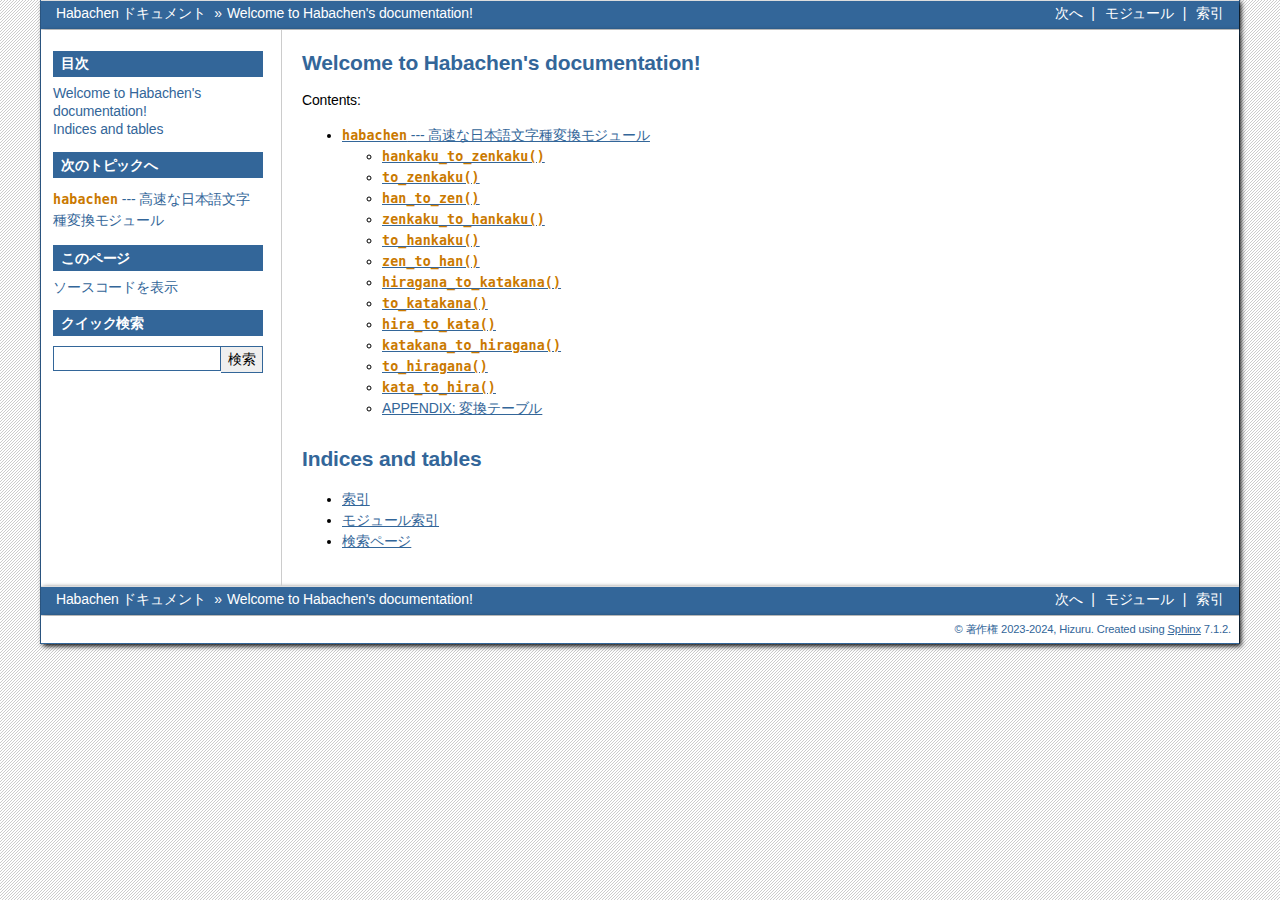
<file: docs/index.html>
<!doctype html>

<html lang="ja">
  <head>
    <meta charset="utf-8" />
    <meta name="viewport" content="width=device-width, initial-scale=1.0" /><meta name="generator" content="Docutils 0.18.1: http://docutils.sourceforge.net/" />

    <title>Welcome to Habachen&#39;s documentation! &#8212; Habachen  ドキュメント</title>
    <link rel="stylesheet" type="text/css" href="_static/pygments.css?v=b849a4e9" />
    <link rel="stylesheet" type="text/css" href="_static/bizstyle.css?v=c92c1228" />
    
    <script data-url_root="./" id="documentation_options" src="_static/documentation_options.js?v=2aa0fae8"></script>
    <script src="_static/doctools.js?v=888ff710"></script>
    <script src="_static/sphinx_highlight.js?v=4825356b"></script>
    <script src="_static/translations.js?v=4dbe4bdc"></script>
    <script src="_static/bizstyle.js"></script>
    <link rel="index" title="索引" href="genindex.html" />
    <link rel="search" title="検索" href="search.html" />
    <link rel="next" title="habachen --- 高速な日本語文字種変換モジュール" href="habachen_module.html" />
    <meta name="viewport" content="width=device-width,initial-scale=1.0" />
    <!--[if lt IE 9]>
    <script src="_static/css3-mediaqueries.js"></script>
    <![endif]-->
  </head><body>
    <div class="related" role="navigation" aria-label="related navigation">
      <h3>ナビゲーション</h3>
      <ul>
        <li class="right" style="margin-right: 10px">
          <a href="genindex.html" title="総合索引"
             accesskey="I">索引</a></li>
        <li class="right" >
          <a href="py-modindex.html" title="Pythonモジュール索引"
             >モジュール</a> |</li>
        <li class="right" >
          <a href="habachen_module.html" title="habachen --- 高速な日本語文字種変換モジュール"
             accesskey="N">次へ</a> |</li>
        <li class="nav-item nav-item-0"><a href="#">Habachen  ドキュメント</a> &#187;</li>
        <li class="nav-item nav-item-this"><a href="">Welcome to Habachen's documentation!</a></li> 
      </ul>
    </div>  

    <div class="document">
      <div class="documentwrapper">
        <div class="bodywrapper">
          <div class="body" role="main">
            
  <section id="welcome-to-habachen-s-documentation">
<h1>Welcome to Habachen's documentation!<a class="headerlink" href="#welcome-to-habachen-s-documentation" title="この見出しへのパーマリンク">¶</a></h1>
<div class="toctree-wrapper compound">
<p class="caption" role="heading"><span class="caption-text">Contents:</span></p>
<ul>
<li class="toctree-l1"><a class="reference internal" href="habachen_module.html"><code class="xref py py-mod docutils literal notranslate"><span class="pre">habachen</span></code> --- 高速な日本語文字種変換モジュール</a><ul>
<li class="toctree-l2"><a class="reference internal" href="habachen_module.html#habachen.hankaku_to_zenkaku"><code class="docutils literal notranslate"><span class="pre">hankaku_to_zenkaku()</span></code></a></li>
<li class="toctree-l2"><a class="reference internal" href="habachen_module.html#habachen.to_zenkaku"><code class="docutils literal notranslate"><span class="pre">to_zenkaku()</span></code></a></li>
<li class="toctree-l2"><a class="reference internal" href="habachen_module.html#habachen.han_to_zen"><code class="docutils literal notranslate"><span class="pre">han_to_zen()</span></code></a></li>
<li class="toctree-l2"><a class="reference internal" href="habachen_module.html#habachen.zenkaku_to_hankaku"><code class="docutils literal notranslate"><span class="pre">zenkaku_to_hankaku()</span></code></a></li>
<li class="toctree-l2"><a class="reference internal" href="habachen_module.html#habachen.to_hankaku"><code class="docutils literal notranslate"><span class="pre">to_hankaku()</span></code></a></li>
<li class="toctree-l2"><a class="reference internal" href="habachen_module.html#habachen.zen_to_han"><code class="docutils literal notranslate"><span class="pre">zen_to_han()</span></code></a></li>
<li class="toctree-l2"><a class="reference internal" href="habachen_module.html#habachen.hiragana_to_katakana"><code class="docutils literal notranslate"><span class="pre">hiragana_to_katakana()</span></code></a></li>
<li class="toctree-l2"><a class="reference internal" href="habachen_module.html#habachen.to_katakana"><code class="docutils literal notranslate"><span class="pre">to_katakana()</span></code></a></li>
<li class="toctree-l2"><a class="reference internal" href="habachen_module.html#habachen.hira_to_kata"><code class="docutils literal notranslate"><span class="pre">hira_to_kata()</span></code></a></li>
<li class="toctree-l2"><a class="reference internal" href="habachen_module.html#habachen.katakana_to_hiragana"><code class="docutils literal notranslate"><span class="pre">katakana_to_hiragana()</span></code></a></li>
<li class="toctree-l2"><a class="reference internal" href="habachen_module.html#habachen.to_hiragana"><code class="docutils literal notranslate"><span class="pre">to_hiragana()</span></code></a></li>
<li class="toctree-l2"><a class="reference internal" href="habachen_module.html#habachen.kata_to_hira"><code class="docutils literal notranslate"><span class="pre">kata_to_hira()</span></code></a></li>
<li class="toctree-l2"><a class="reference internal" href="habachen_module.html#appendix">APPENDIX: 変換テーブル</a></li>
</ul>
</li>
</ul>
</div>
</section>
<section id="indices-and-tables">
<h1>Indices and tables<a class="headerlink" href="#indices-and-tables" title="この見出しへのパーマリンク">¶</a></h1>
<ul class="simple">
<li><p><a class="reference internal" href="genindex.html"><span class="std std-ref">索引</span></a></p></li>
<li><p><a class="reference internal" href="py-modindex.html"><span class="std std-ref">モジュール索引</span></a></p></li>
<li><p><a class="reference internal" href="search.html"><span class="std std-ref">検索ページ</span></a></p></li>
</ul>
</section>


            <div class="clearer"></div>
          </div>
        </div>
      </div>
      <div class="sphinxsidebar" role="navigation" aria-label="main navigation">
        <div class="sphinxsidebarwrapper">
  <div>
    <h3><a href="#">目次</a></h3>
    <ul>
<li><a class="reference internal" href="#">Welcome to Habachen's documentation!</a></li>
<li><a class="reference internal" href="#indices-and-tables">Indices and tables</a></li>
</ul>

  </div>
  <div>
    <h4>次のトピックへ</h4>
    <p class="topless"><a href="habachen_module.html"
                          title="次の章へ"><code class="xref py py-mod docutils literal notranslate"><span class="pre">habachen</span></code> --- 高速な日本語文字種変換モジュール</a></p>
  </div>
  <div role="note" aria-label="source link">
    <h3>このページ</h3>
    <ul class="this-page-menu">
      <li><a href="_sources/index.rst.txt"
            rel="nofollow">ソースコードを表示</a></li>
    </ul>
   </div>
<div id="searchbox" style="display: none" role="search">
  <h3 id="searchlabel">クイック検索</h3>
    <div class="searchformwrapper">
    <form class="search" action="search.html" method="get">
      <input type="text" name="q" aria-labelledby="searchlabel" autocomplete="off" autocorrect="off" autocapitalize="off" spellcheck="false"/>
      <input type="submit" value="検索" />
    </form>
    </div>
</div>
<script>document.getElementById('searchbox').style.display = "block"</script>
        </div>
      </div>
      <div class="clearer"></div>
    </div>
    <div class="related" role="navigation" aria-label="related navigation">
      <h3>ナビゲーション</h3>
      <ul>
        <li class="right" style="margin-right: 10px">
          <a href="genindex.html" title="総合索引"
             >索引</a></li>
        <li class="right" >
          <a href="py-modindex.html" title="Pythonモジュール索引"
             >モジュール</a> |</li>
        <li class="right" >
          <a href="habachen_module.html" title="habachen --- 高速な日本語文字種変換モジュール"
             >次へ</a> |</li>
        <li class="nav-item nav-item-0"><a href="#">Habachen  ドキュメント</a> &#187;</li>
        <li class="nav-item nav-item-this"><a href="">Welcome to Habachen's documentation!</a></li> 
      </ul>
    </div>
    <div class="footer" role="contentinfo">
    &#169; 著作権 2023-2024, Hizuru.
      Created using <a href="https://www.sphinx-doc.org/">Sphinx</a> 7.1.2.
    </div>
  </body>
</html>
</file>
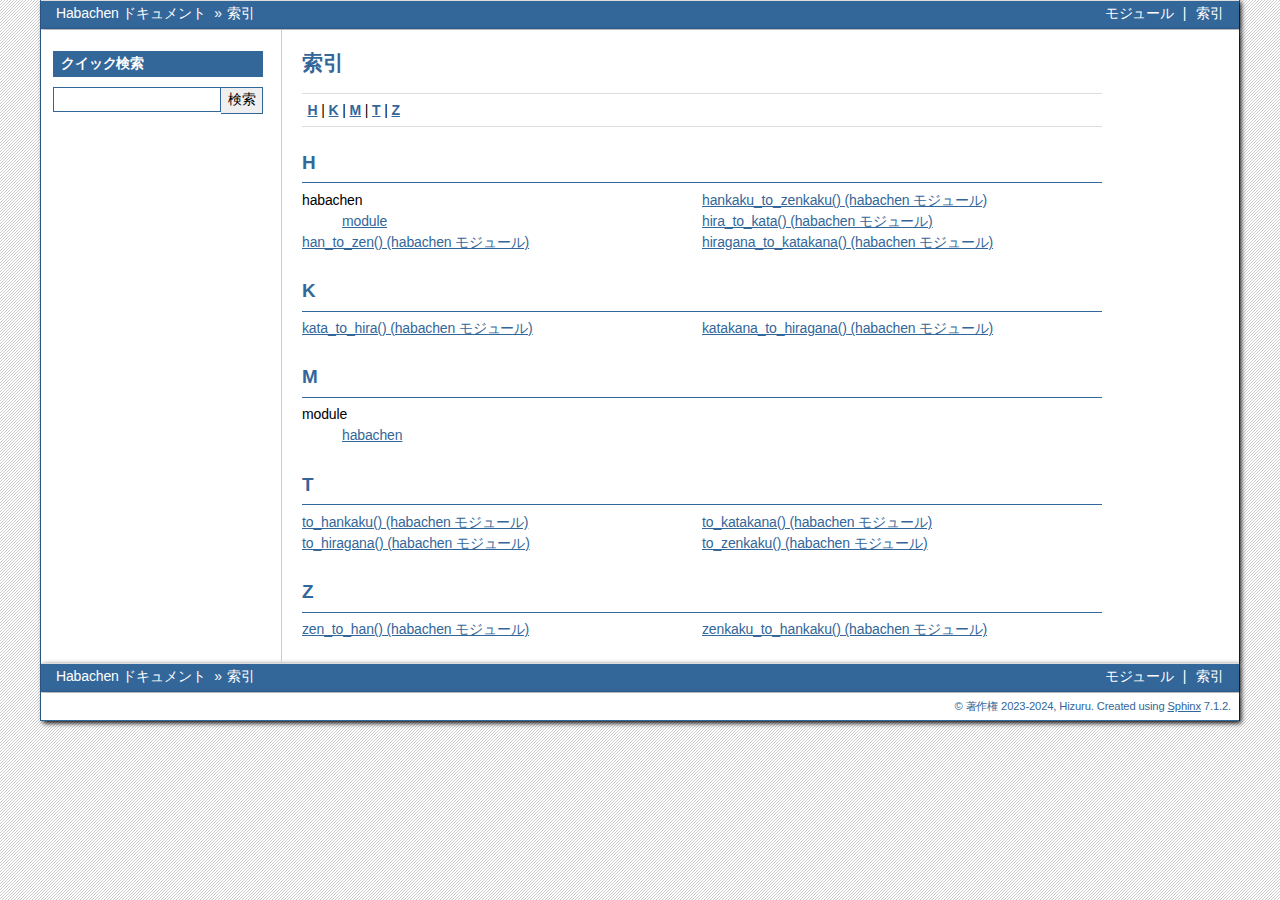
<file: docs/genindex.html>
<!doctype html>

<html lang="ja">
  <head>
    <meta charset="utf-8" />
    <meta name="viewport" content="width=device-width, initial-scale=1.0" />
    <title>索引 &#8212; Habachen  ドキュメント</title>
    <link rel="stylesheet" type="text/css" href="_static/pygments.css?v=b849a4e9" />
    <link rel="stylesheet" type="text/css" href="_static/bizstyle.css?v=c92c1228" />
    
    <script data-url_root="./" id="documentation_options" src="_static/documentation_options.js?v=2aa0fae8"></script>
    <script src="_static/doctools.js?v=888ff710"></script>
    <script src="_static/sphinx_highlight.js?v=4825356b"></script>
    <script src="_static/translations.js?v=4dbe4bdc"></script>
    <script src="_static/bizstyle.js"></script>
    <link rel="index" title="索引" href="#" />
    <link rel="search" title="検索" href="search.html" />
    <meta name="viewport" content="width=device-width,initial-scale=1.0" />
    <!--[if lt IE 9]>
    <script src="_static/css3-mediaqueries.js"></script>
    <![endif]-->
  </head><body>
    <div class="related" role="navigation" aria-label="related navigation">
      <h3>ナビゲーション</h3>
      <ul>
        <li class="right" style="margin-right: 10px">
          <a href="#" title="総合索引"
             accesskey="I">索引</a></li>
        <li class="right" >
          <a href="py-modindex.html" title="Pythonモジュール索引"
             >モジュール</a> |</li>
        <li class="nav-item nav-item-0"><a href="index.html">Habachen  ドキュメント</a> &#187;</li>
        <li class="nav-item nav-item-this"><a href="">索引</a></li> 
      </ul>
    </div>  

    <div class="document">
      <div class="documentwrapper">
        <div class="bodywrapper">
          <div class="body" role="main">
            

<h1 id="index">索引</h1>

<div class="genindex-jumpbox">
 <a href="#H"><strong>H</strong></a>
 | <a href="#K"><strong>K</strong></a>
 | <a href="#M"><strong>M</strong></a>
 | <a href="#T"><strong>T</strong></a>
 | <a href="#Z"><strong>Z</strong></a>
 
</div>
<h2 id="H">H</h2>
<table style="width: 100%" class="indextable genindextable"><tr>
  <td style="width: 33%; vertical-align: top;"><ul>
      <li>
    habachen

      <ul>
        <li><a href="habachen_module.html#module-habachen">module</a>
</li>
      </ul></li>
      <li><a href="habachen_module.html#habachen.han_to_zen">han_to_zen() (habachen モジュール)</a>
</li>
  </ul></td>
  <td style="width: 33%; vertical-align: top;"><ul>
      <li><a href="habachen_module.html#habachen.hankaku_to_zenkaku">hankaku_to_zenkaku() (habachen モジュール)</a>
</li>
      <li><a href="habachen_module.html#habachen.hira_to_kata">hira_to_kata() (habachen モジュール)</a>
</li>
      <li><a href="habachen_module.html#habachen.hiragana_to_katakana">hiragana_to_katakana() (habachen モジュール)</a>
</li>
  </ul></td>
</tr></table>

<h2 id="K">K</h2>
<table style="width: 100%" class="indextable genindextable"><tr>
  <td style="width: 33%; vertical-align: top;"><ul>
      <li><a href="habachen_module.html#habachen.kata_to_hira">kata_to_hira() (habachen モジュール)</a>
</li>
  </ul></td>
  <td style="width: 33%; vertical-align: top;"><ul>
      <li><a href="habachen_module.html#habachen.katakana_to_hiragana">katakana_to_hiragana() (habachen モジュール)</a>
</li>
  </ul></td>
</tr></table>

<h2 id="M">M</h2>
<table style="width: 100%" class="indextable genindextable"><tr>
  <td style="width: 33%; vertical-align: top;"><ul>
      <li>
    module

      <ul>
        <li><a href="habachen_module.html#module-habachen">habachen</a>
</li>
      </ul></li>
  </ul></td>
</tr></table>

<h2 id="T">T</h2>
<table style="width: 100%" class="indextable genindextable"><tr>
  <td style="width: 33%; vertical-align: top;"><ul>
      <li><a href="habachen_module.html#habachen.to_hankaku">to_hankaku() (habachen モジュール)</a>
</li>
      <li><a href="habachen_module.html#habachen.to_hiragana">to_hiragana() (habachen モジュール)</a>
</li>
  </ul></td>
  <td style="width: 33%; vertical-align: top;"><ul>
      <li><a href="habachen_module.html#habachen.to_katakana">to_katakana() (habachen モジュール)</a>
</li>
      <li><a href="habachen_module.html#habachen.to_zenkaku">to_zenkaku() (habachen モジュール)</a>
</li>
  </ul></td>
</tr></table>

<h2 id="Z">Z</h2>
<table style="width: 100%" class="indextable genindextable"><tr>
  <td style="width: 33%; vertical-align: top;"><ul>
      <li><a href="habachen_module.html#habachen.zen_to_han">zen_to_han() (habachen モジュール)</a>
</li>
  </ul></td>
  <td style="width: 33%; vertical-align: top;"><ul>
      <li><a href="habachen_module.html#habachen.zenkaku_to_hankaku">zenkaku_to_hankaku() (habachen モジュール)</a>
</li>
  </ul></td>
</tr></table>



            <div class="clearer"></div>
          </div>
        </div>
      </div>
      <div class="sphinxsidebar" role="navigation" aria-label="main navigation">
        <div class="sphinxsidebarwrapper">
<div id="searchbox" style="display: none" role="search">
  <h3 id="searchlabel">クイック検索</h3>
    <div class="searchformwrapper">
    <form class="search" action="search.html" method="get">
      <input type="text" name="q" aria-labelledby="searchlabel" autocomplete="off" autocorrect="off" autocapitalize="off" spellcheck="false"/>
      <input type="submit" value="検索" />
    </form>
    </div>
</div>
<script>document.getElementById('searchbox').style.display = "block"</script>
        </div>
      </div>
      <div class="clearer"></div>
    </div>
    <div class="related" role="navigation" aria-label="related navigation">
      <h3>ナビゲーション</h3>
      <ul>
        <li class="right" style="margin-right: 10px">
          <a href="#" title="総合索引"
             >索引</a></li>
        <li class="right" >
          <a href="py-modindex.html" title="Pythonモジュール索引"
             >モジュール</a> |</li>
        <li class="nav-item nav-item-0"><a href="index.html">Habachen  ドキュメント</a> &#187;</li>
        <li class="nav-item nav-item-this"><a href="">索引</a></li> 
      </ul>
    </div>
    <div class="footer" role="contentinfo">
    &#169; 著作権 2023-2024, Hizuru.
      Created using <a href="https://www.sphinx-doc.org/">Sphinx</a> 7.1.2.
    </div>
  </body>
</html>
</file>
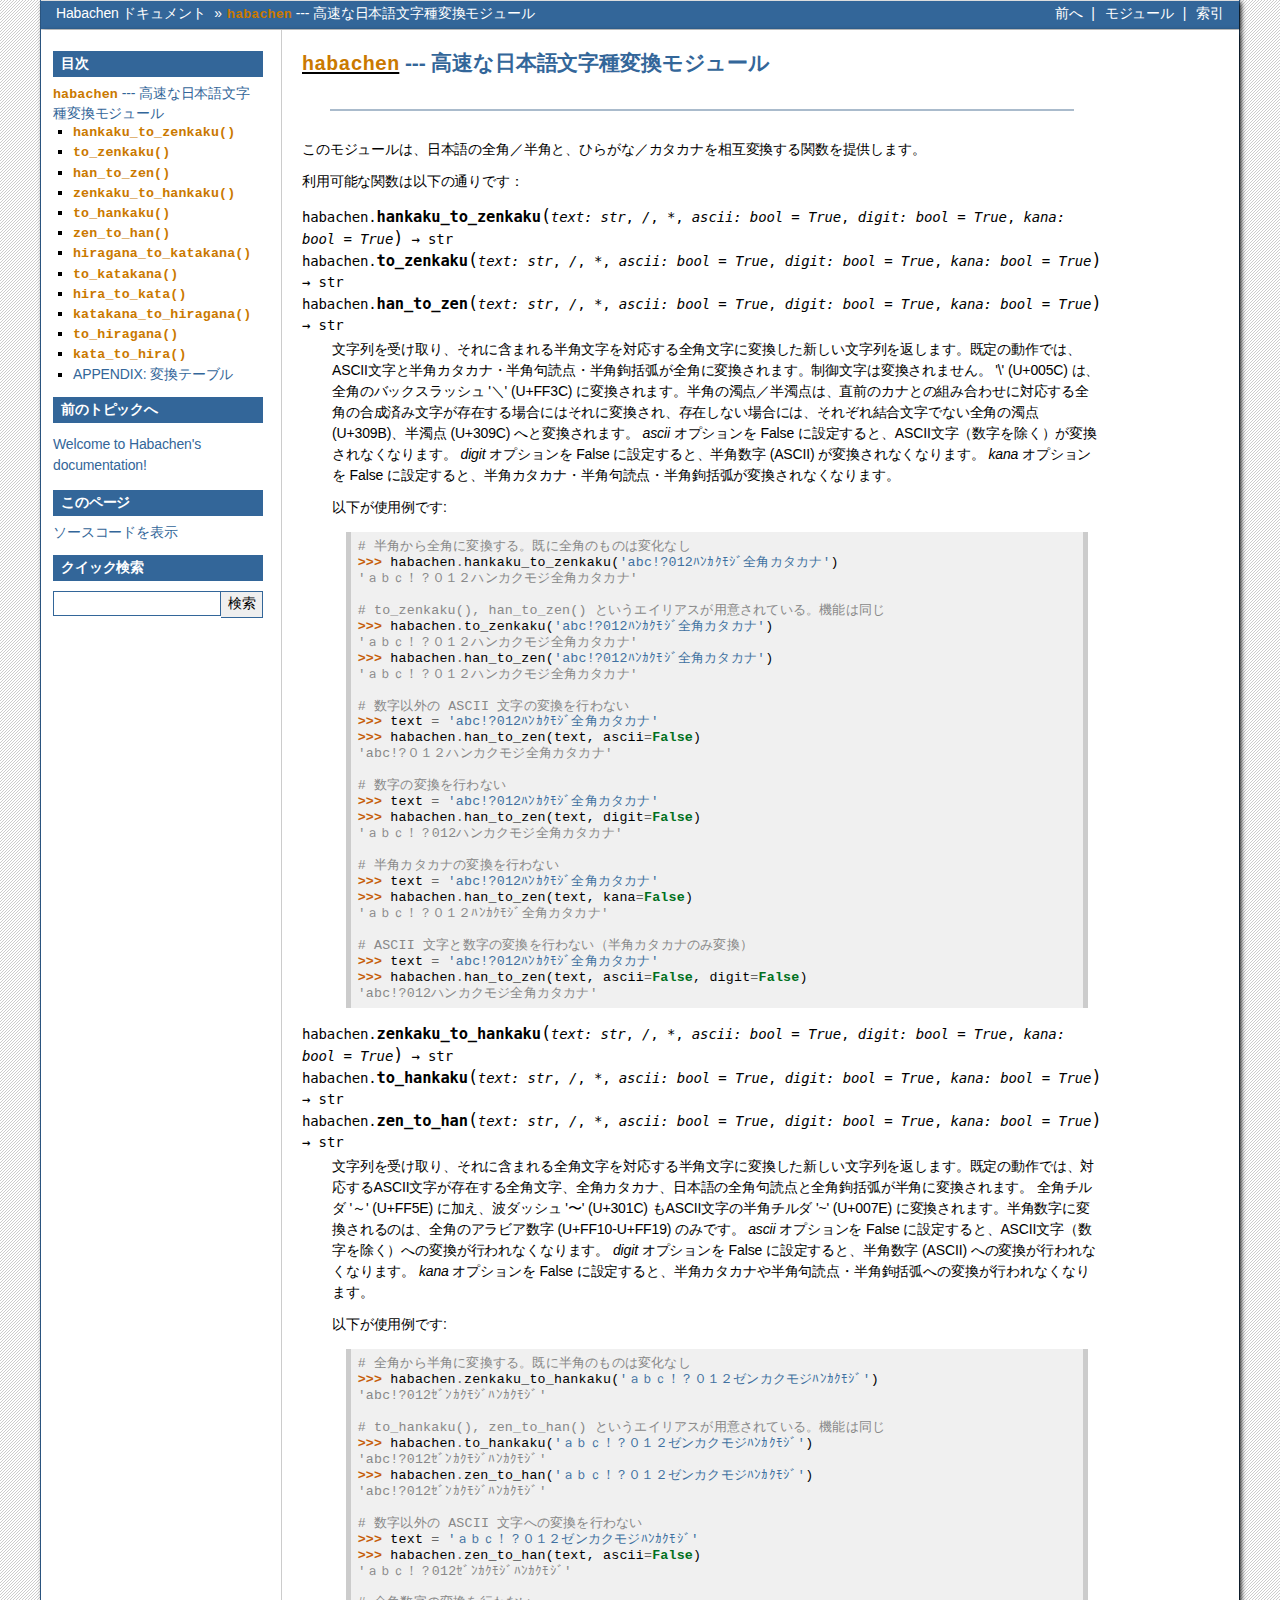
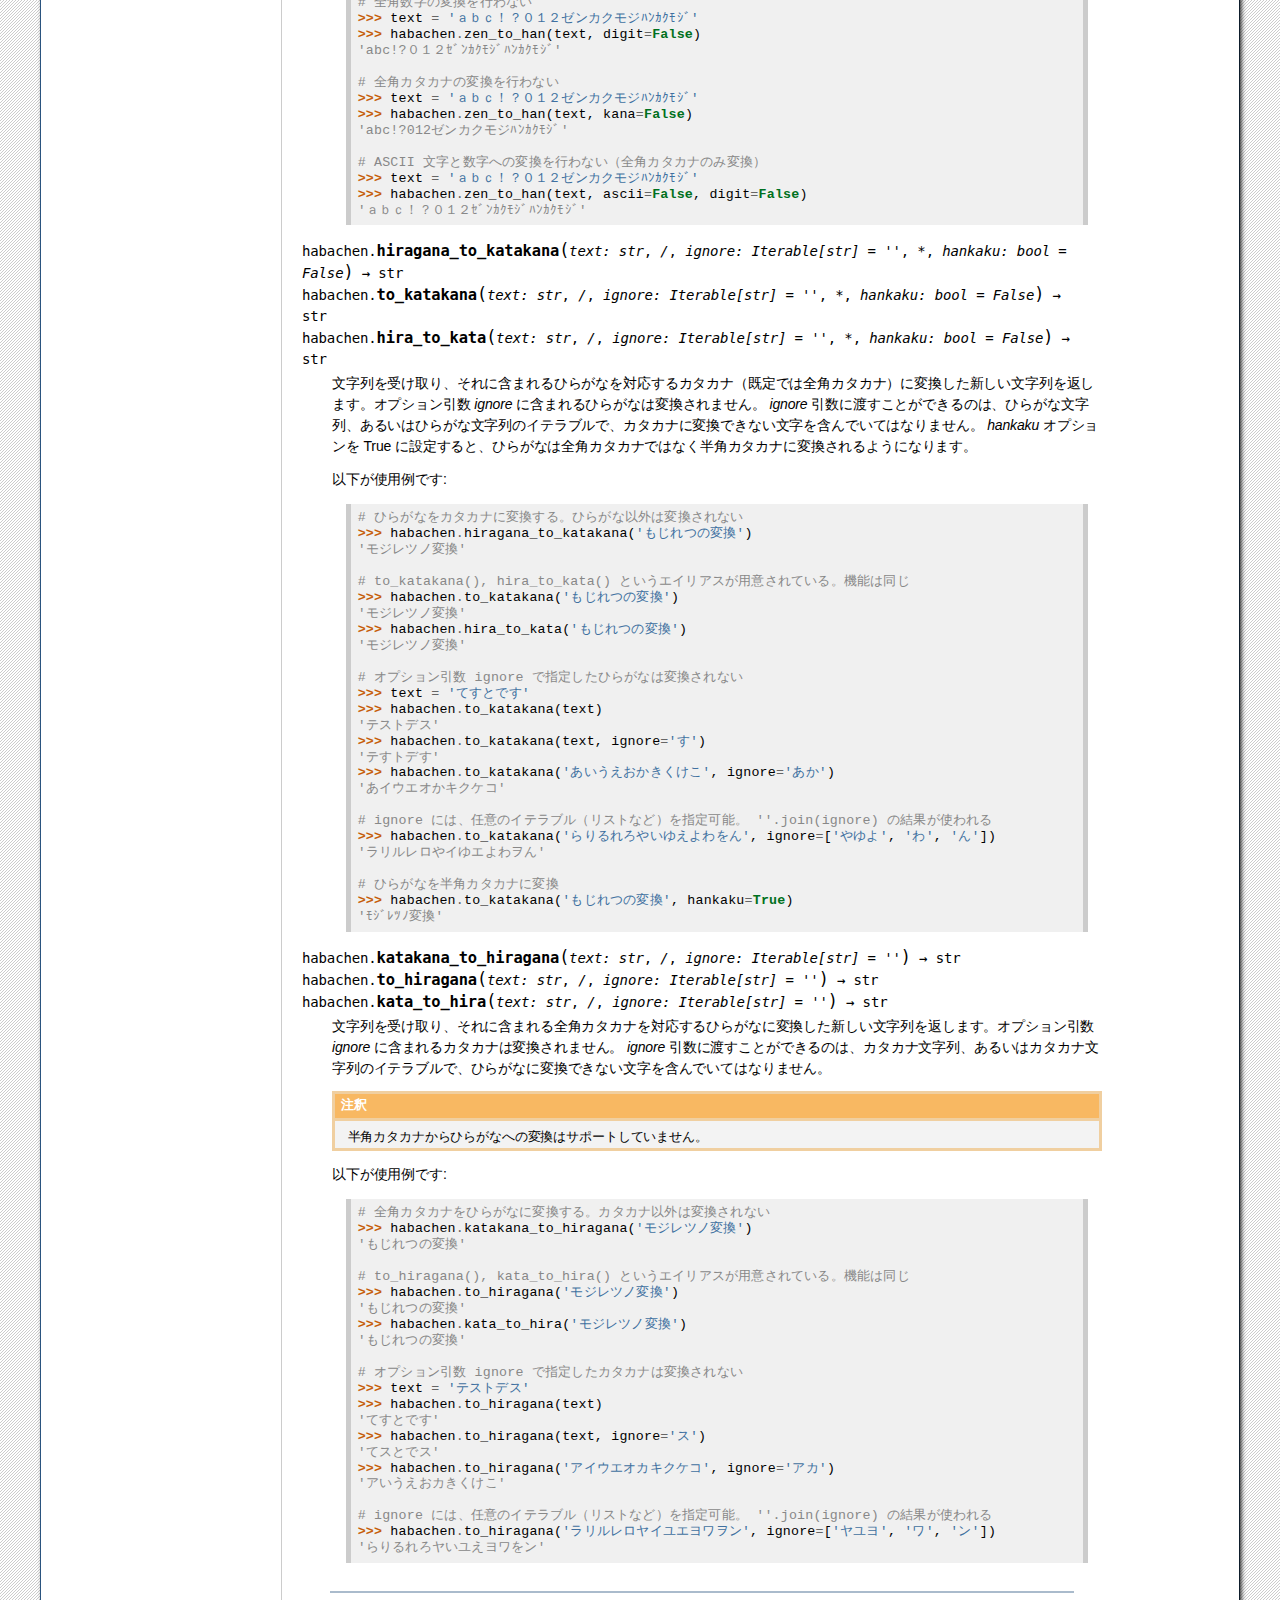
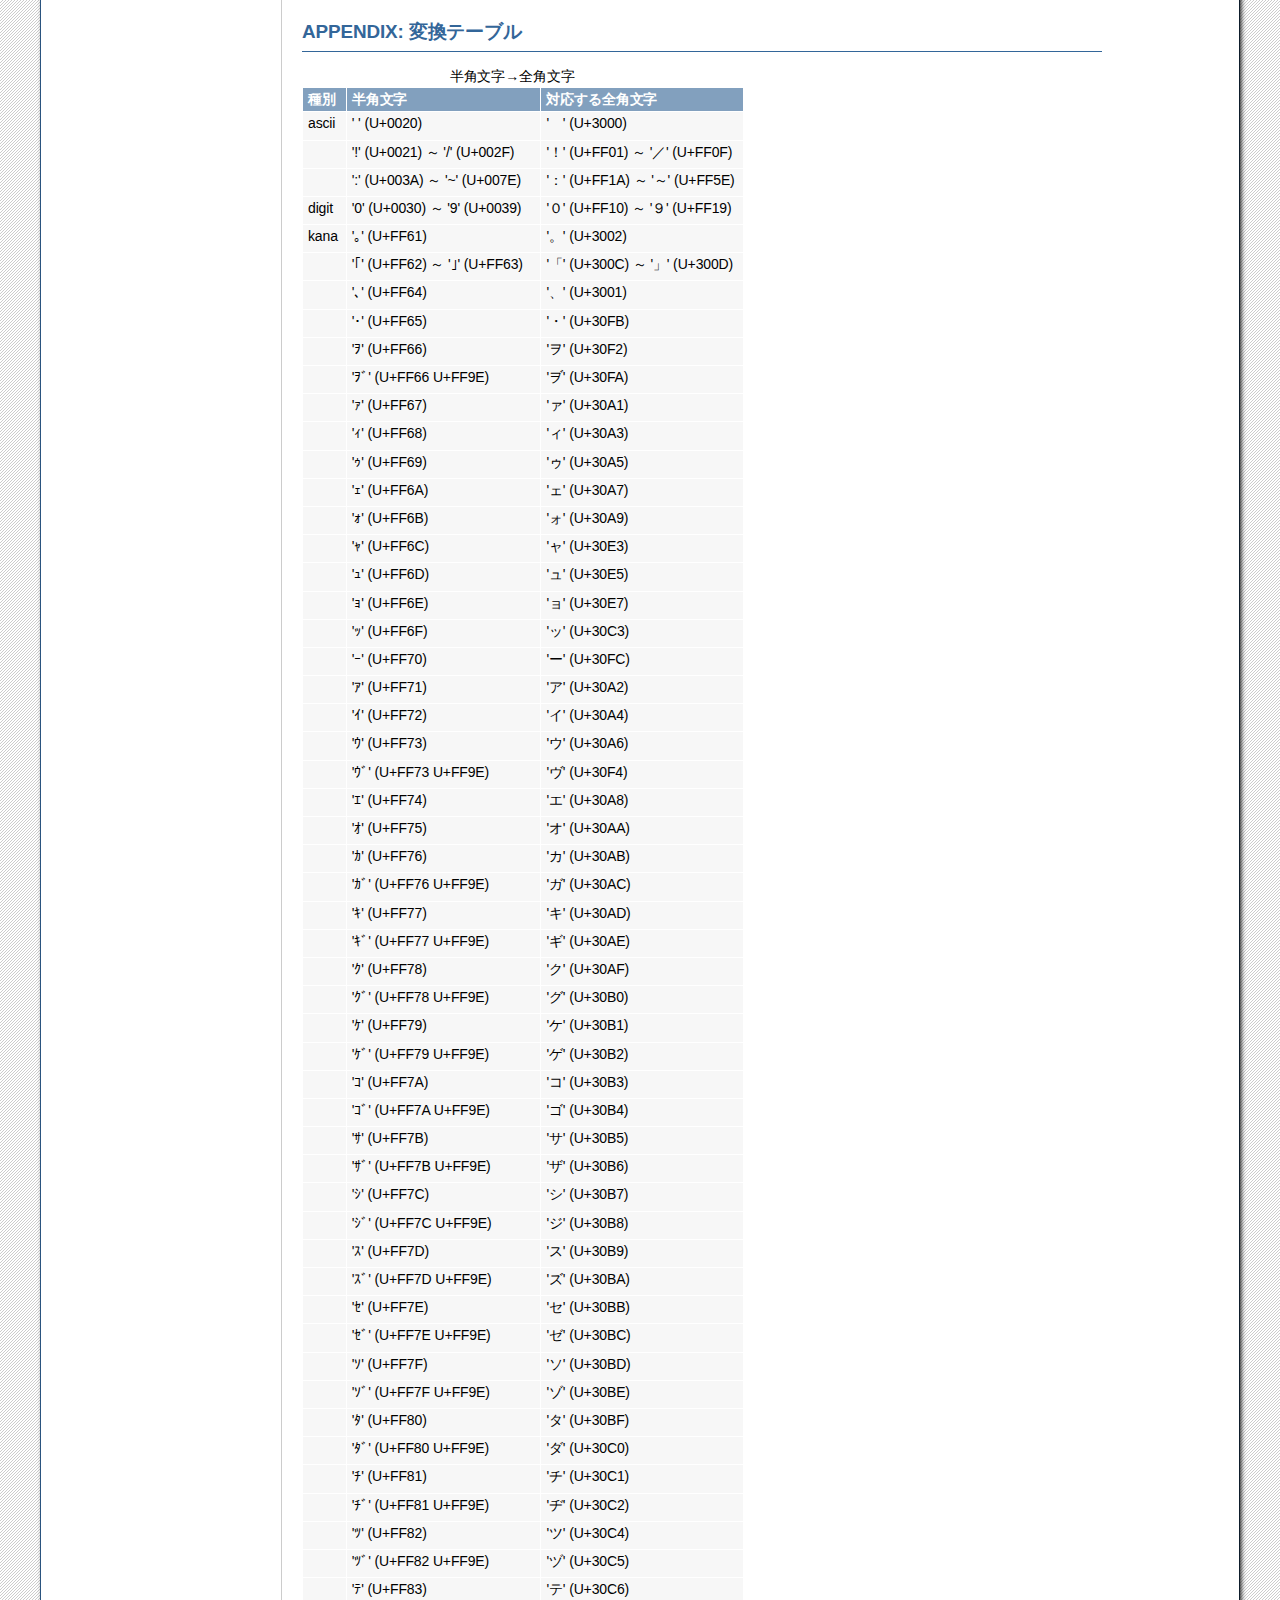
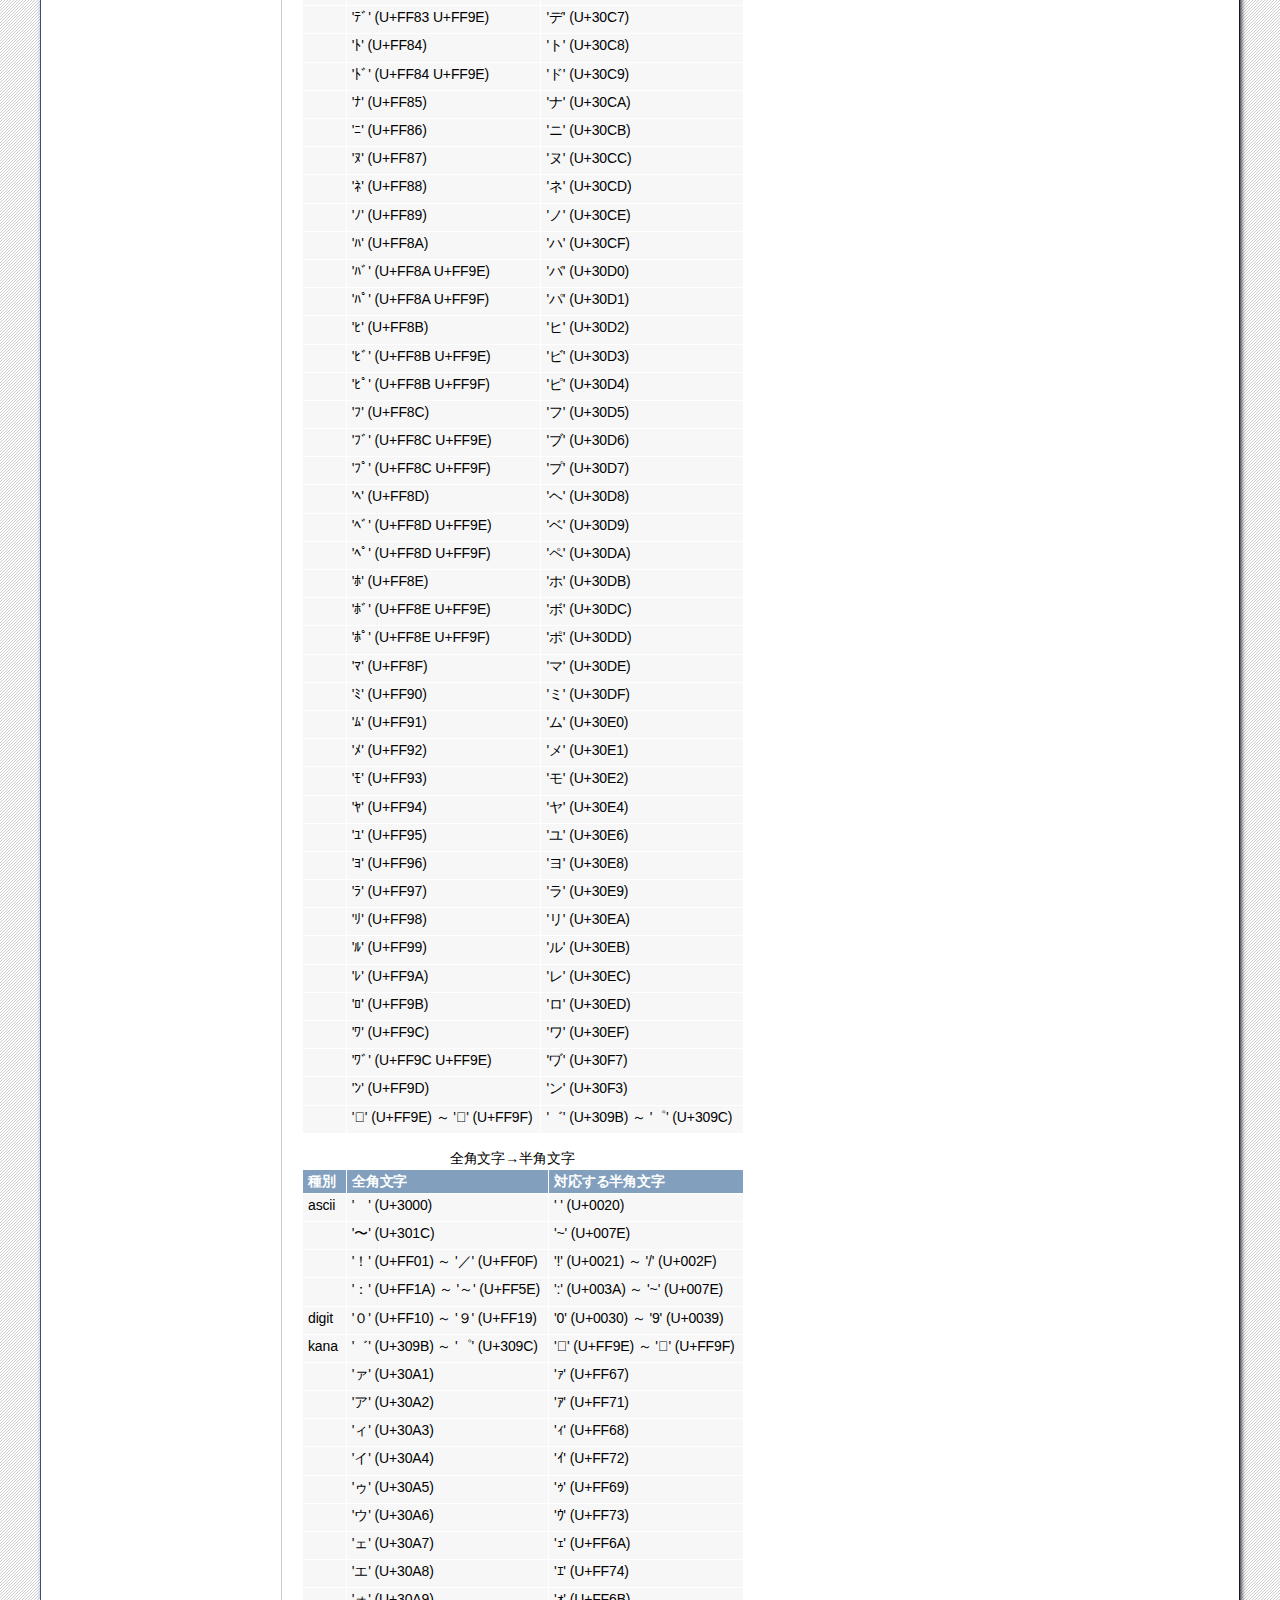
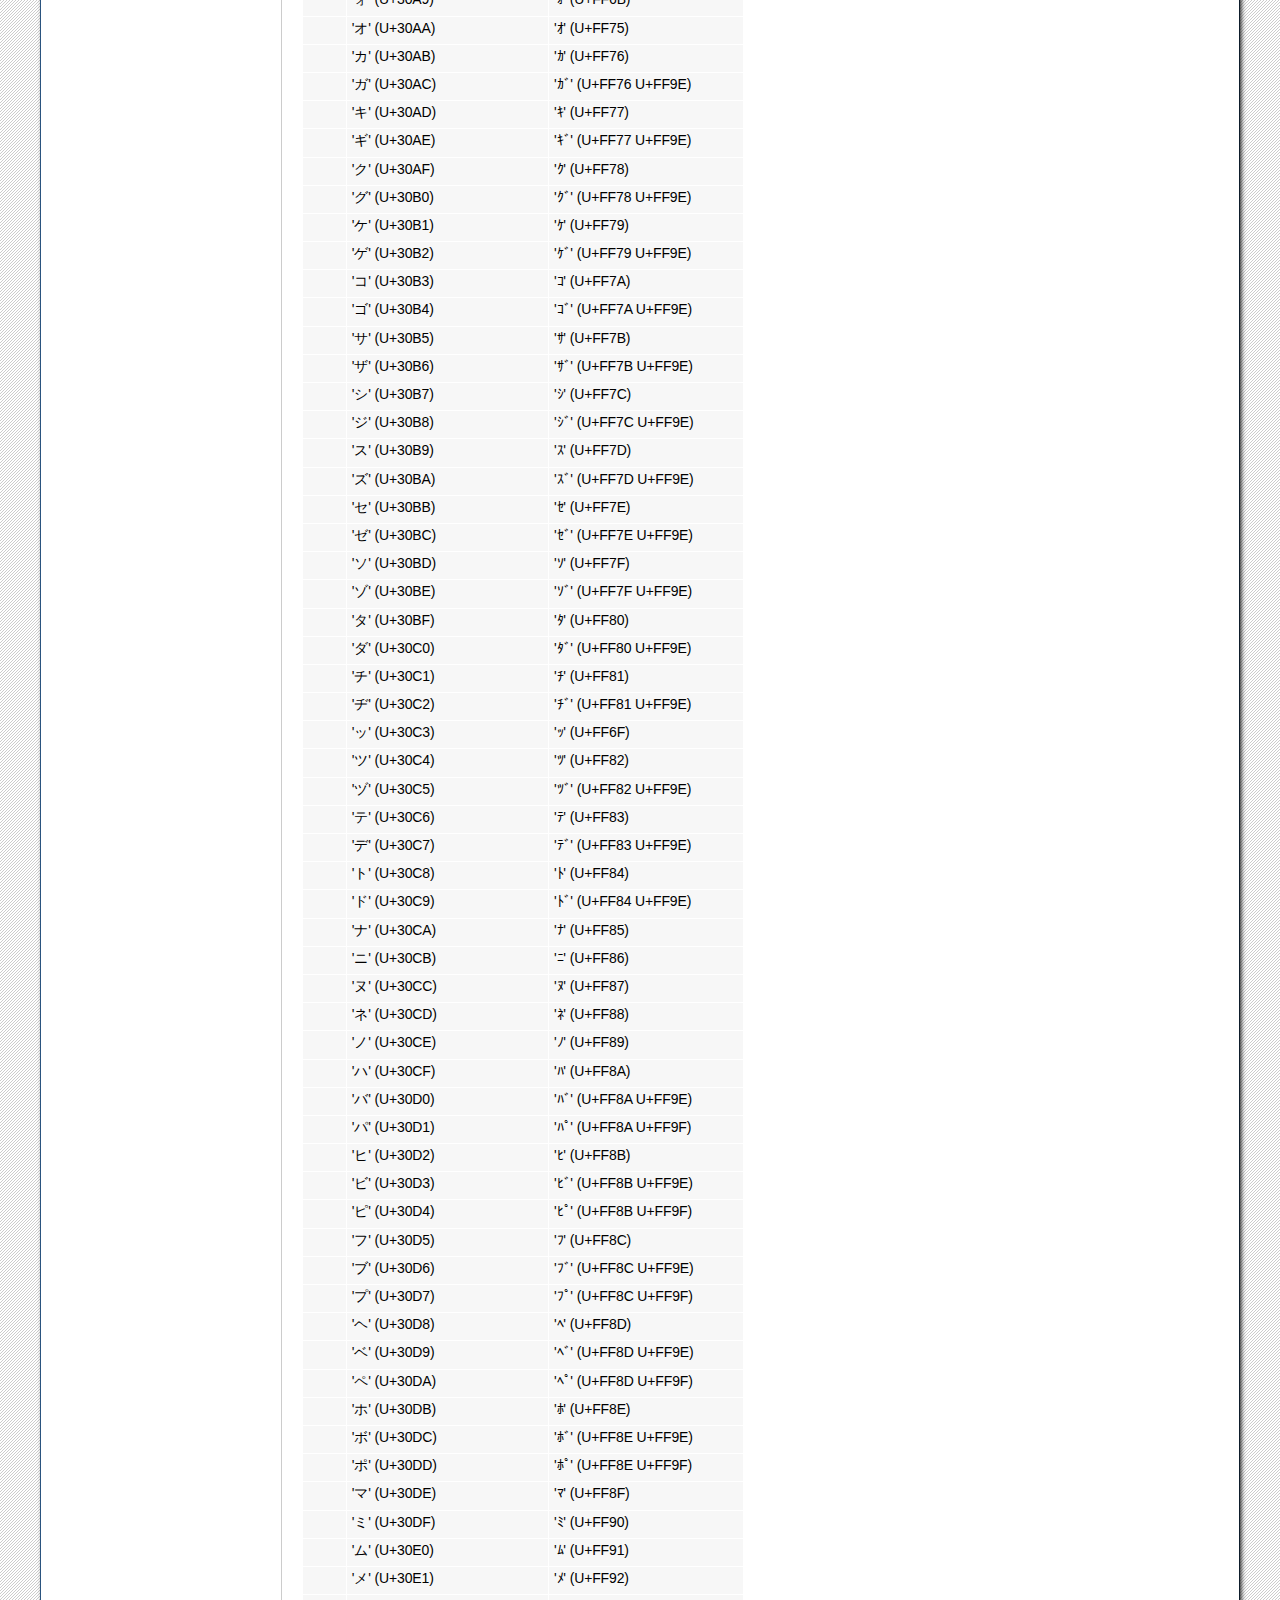
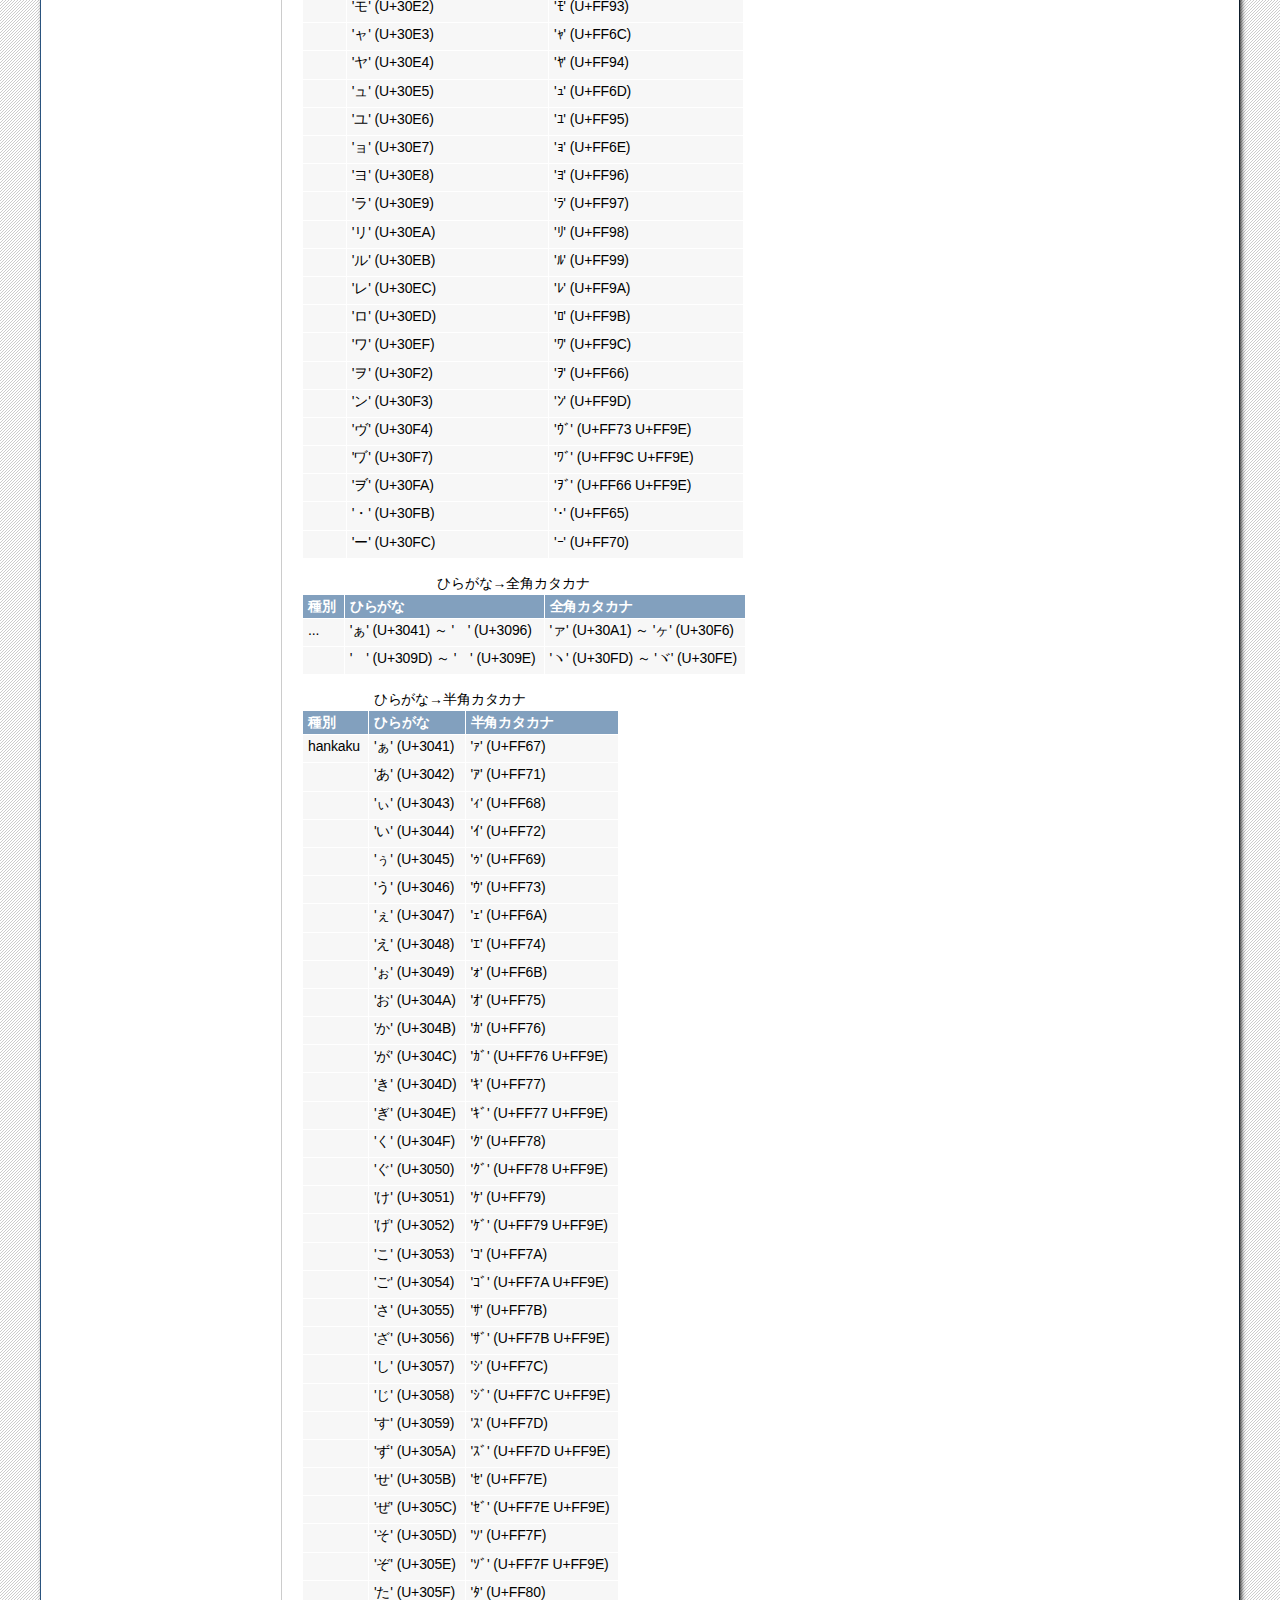
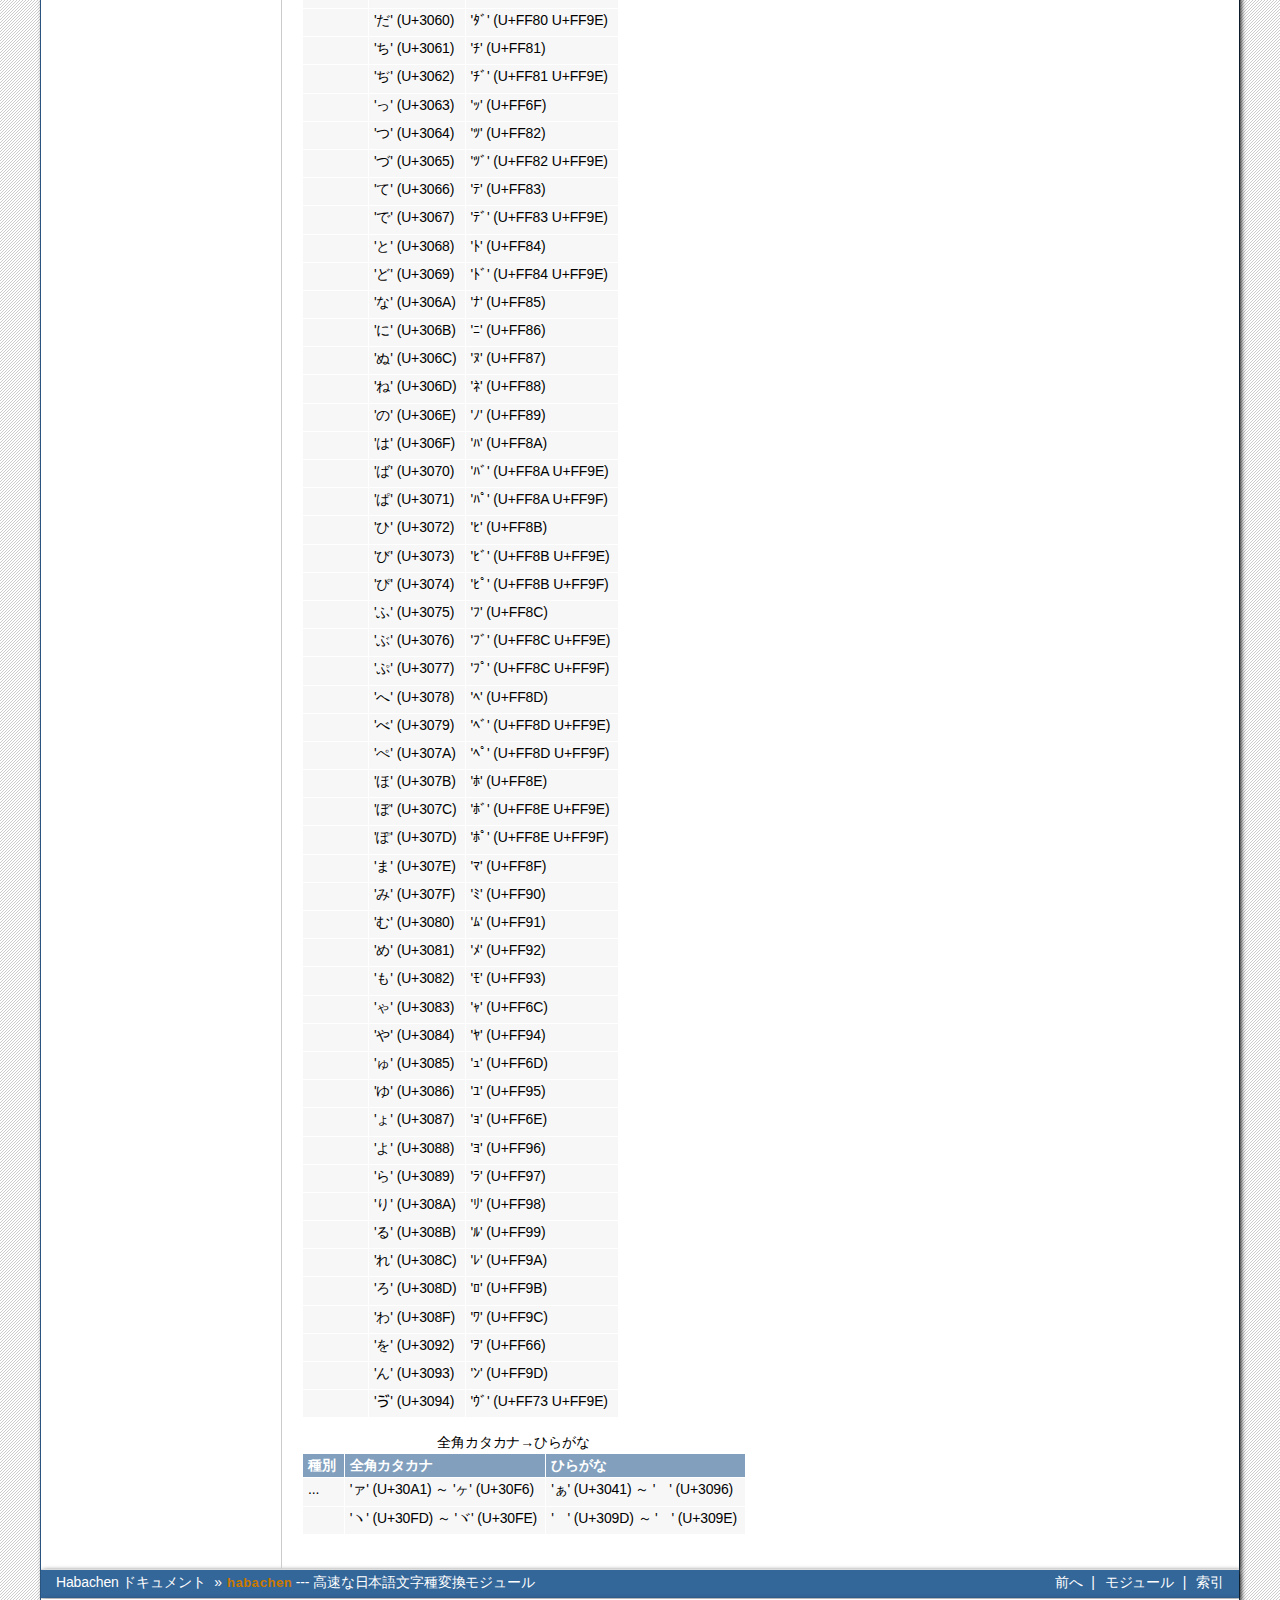
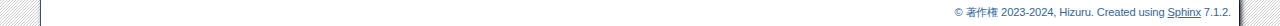
<file: docs/habachen_module.html>
<!doctype html>

<html lang="ja">
  <head>
    <meta charset="utf-8" />
    <meta name="viewport" content="width=device-width, initial-scale=1.0" /><meta name="generator" content="Docutils 0.18.1: http://docutils.sourceforge.net/" />

    <title>habachen --- 高速な日本語文字種変換モジュール &#8212; Habachen  ドキュメント</title>
    <link rel="stylesheet" type="text/css" href="_static/pygments.css?v=b849a4e9" />
    <link rel="stylesheet" type="text/css" href="_static/bizstyle.css?v=c92c1228" />
    
    <script data-url_root="./" id="documentation_options" src="_static/documentation_options.js?v=2aa0fae8"></script>
    <script src="_static/doctools.js?v=888ff710"></script>
    <script src="_static/sphinx_highlight.js?v=4825356b"></script>
    <script src="_static/translations.js?v=4dbe4bdc"></script>
    <script src="_static/bizstyle.js"></script>
    <link rel="index" title="索引" href="genindex.html" />
    <link rel="search" title="検索" href="search.html" />
    <link rel="prev" title="Welcome to Habachen&#39;s documentation!" href="index.html" />
    <meta name="viewport" content="width=device-width,initial-scale=1.0" />
    <!--[if lt IE 9]>
    <script src="_static/css3-mediaqueries.js"></script>
    <![endif]-->
  </head><body>
    <div class="related" role="navigation" aria-label="related navigation">
      <h3>ナビゲーション</h3>
      <ul>
        <li class="right" style="margin-right: 10px">
          <a href="genindex.html" title="総合索引"
             accesskey="I">索引</a></li>
        <li class="right" >
          <a href="py-modindex.html" title="Pythonモジュール索引"
             >モジュール</a> |</li>
        <li class="right" >
          <a href="index.html" title="Welcome to Habachen&#39;s documentation!"
             accesskey="P">前へ</a> |</li>
        <li class="nav-item nav-item-0"><a href="index.html">Habachen  ドキュメント</a> &#187;</li>
        <li class="nav-item nav-item-this"><a href=""><code class="xref py py-mod docutils literal notranslate"><span class="pre">habachen</span></code> --- 高速な日本語文字種変換モジュール</a></li> 
      </ul>
    </div>  

    <div class="document">
      <div class="documentwrapper">
        <div class="bodywrapper">
          <div class="body" role="main">
            
  <section id="module-habachen">
<span id="habachen"></span><h1><a class="reference internal" href="#module-habachen" title="habachen"><code class="xref py py-mod docutils literal notranslate"><span class="pre">habachen</span></code></a> --- 高速な日本語文字種変換モジュール<a class="headerlink" href="#module-habachen" title="この見出しへのパーマリンク">¶</a></h1>
<hr class="docutils" />
<p>このモジュールは、日本語の全角／半角と、ひらがな／カタカナを相互変換する関数を提供します。</p>
<p>利用可能な関数は以下の通りです：</p>
<dl class="py function">
<dt class="sig sig-object py" id="habachen.hankaku_to_zenkaku">
<span class="sig-prename descclassname"><span class="pre">habachen.</span></span><span class="sig-name descname"><span class="pre">hankaku_to_zenkaku</span></span><span class="sig-paren">(</span><em class="sig-param"><span class="n"><span class="pre">text</span></span><span class="p"><span class="pre">:</span></span><span class="w"> </span><span class="n"><span class="pre">str</span></span></em>, <em class="sig-param"><span class="o"><span class="pre">/</span></span></em>, <em class="sig-param"><span class="o"><span class="pre">*</span></span></em>, <em class="sig-param"><span class="n"><span class="pre">ascii</span></span><span class="p"><span class="pre">:</span></span><span class="w"> </span><span class="n"><span class="pre">bool</span></span><span class="w"> </span><span class="o"><span class="pre">=</span></span><span class="w"> </span><span class="default_value"><span class="pre">True</span></span></em>, <em class="sig-param"><span class="n"><span class="pre">digit</span></span><span class="p"><span class="pre">:</span></span><span class="w"> </span><span class="n"><span class="pre">bool</span></span><span class="w"> </span><span class="o"><span class="pre">=</span></span><span class="w"> </span><span class="default_value"><span class="pre">True</span></span></em>, <em class="sig-param"><span class="n"><span class="pre">kana</span></span><span class="p"><span class="pre">:</span></span><span class="w"> </span><span class="n"><span class="pre">bool</span></span><span class="w"> </span><span class="o"><span class="pre">=</span></span><span class="w"> </span><span class="default_value"><span class="pre">True</span></span></em><span class="sig-paren">)</span> <span class="sig-return"><span class="sig-return-icon">&#x2192;</span> <span class="sig-return-typehint"><span class="pre">str</span></span></span><a class="headerlink" href="#habachen.hankaku_to_zenkaku" title="この定義へのパーマリンク">¶</a></dt>
<dt class="sig sig-object py" id="habachen.to_zenkaku">
<span class="sig-prename descclassname"><span class="pre">habachen.</span></span><span class="sig-name descname"><span class="pre">to_zenkaku</span></span><span class="sig-paren">(</span><em class="sig-param"><span class="n"><span class="pre">text</span></span><span class="p"><span class="pre">:</span></span><span class="w"> </span><span class="n"><span class="pre">str</span></span></em>, <em class="sig-param"><span class="o"><span class="pre">/</span></span></em>, <em class="sig-param"><span class="o"><span class="pre">*</span></span></em>, <em class="sig-param"><span class="n"><span class="pre">ascii</span></span><span class="p"><span class="pre">:</span></span><span class="w"> </span><span class="n"><span class="pre">bool</span></span><span class="w"> </span><span class="o"><span class="pre">=</span></span><span class="w"> </span><span class="default_value"><span class="pre">True</span></span></em>, <em class="sig-param"><span class="n"><span class="pre">digit</span></span><span class="p"><span class="pre">:</span></span><span class="w"> </span><span class="n"><span class="pre">bool</span></span><span class="w"> </span><span class="o"><span class="pre">=</span></span><span class="w"> </span><span class="default_value"><span class="pre">True</span></span></em>, <em class="sig-param"><span class="n"><span class="pre">kana</span></span><span class="p"><span class="pre">:</span></span><span class="w"> </span><span class="n"><span class="pre">bool</span></span><span class="w"> </span><span class="o"><span class="pre">=</span></span><span class="w"> </span><span class="default_value"><span class="pre">True</span></span></em><span class="sig-paren">)</span> <span class="sig-return"><span class="sig-return-icon">&#x2192;</span> <span class="sig-return-typehint"><span class="pre">str</span></span></span><a class="headerlink" href="#habachen.to_zenkaku" title="この定義へのパーマリンク">¶</a></dt>
<dt class="sig sig-object py" id="habachen.han_to_zen">
<span class="sig-prename descclassname"><span class="pre">habachen.</span></span><span class="sig-name descname"><span class="pre">han_to_zen</span></span><span class="sig-paren">(</span><em class="sig-param"><span class="n"><span class="pre">text</span></span><span class="p"><span class="pre">:</span></span><span class="w"> </span><span class="n"><span class="pre">str</span></span></em>, <em class="sig-param"><span class="o"><span class="pre">/</span></span></em>, <em class="sig-param"><span class="o"><span class="pre">*</span></span></em>, <em class="sig-param"><span class="n"><span class="pre">ascii</span></span><span class="p"><span class="pre">:</span></span><span class="w"> </span><span class="n"><span class="pre">bool</span></span><span class="w"> </span><span class="o"><span class="pre">=</span></span><span class="w"> </span><span class="default_value"><span class="pre">True</span></span></em>, <em class="sig-param"><span class="n"><span class="pre">digit</span></span><span class="p"><span class="pre">:</span></span><span class="w"> </span><span class="n"><span class="pre">bool</span></span><span class="w"> </span><span class="o"><span class="pre">=</span></span><span class="w"> </span><span class="default_value"><span class="pre">True</span></span></em>, <em class="sig-param"><span class="n"><span class="pre">kana</span></span><span class="p"><span class="pre">:</span></span><span class="w"> </span><span class="n"><span class="pre">bool</span></span><span class="w"> </span><span class="o"><span class="pre">=</span></span><span class="w"> </span><span class="default_value"><span class="pre">True</span></span></em><span class="sig-paren">)</span> <span class="sig-return"><span class="sig-return-icon">&#x2192;</span> <span class="sig-return-typehint"><span class="pre">str</span></span></span><a class="headerlink" href="#habachen.han_to_zen" title="この定義へのパーマリンク">¶</a></dt>
<dd><p>文字列を受け取り、それに含まれる半角文字を対応する全角文字に変換した新しい文字列を返します。既定の動作では、ASCII文字と半角カタカナ・半角句読点・半角鉤括弧が全角に変換されます。制御文字は変換されません。 '\' (U+005C) は、全角のバックスラッシュ '＼' (U+FF3C) に変換されます。半角の濁点／半濁点は、直前のカナとの組み合わせに対応する全角の合成済み文字が存在する場合にはそれに変換され、存在しない場合には、それぞれ結合文字でない全角の濁点 (U+309B)、半濁点 (U+309C) へと変換されます。
<em>ascii</em> オプションを False に設定すると、ASCII文字（数字を除く）が変換されなくなります。
<em>digit</em> オプションを False に設定すると、半角数字 (ASCII) が変換されなくなります。
<em>kana</em> オプションを False に設定すると、半角カタカナ・半角句読点・半角鉤括弧が変換されなくなります。</p>
<p>以下が使用例です:</p>
<div class="highlight-pycon notranslate"><div class="highlight"><pre><span></span><span class="go"># 半角から全角に変換する。既に全角のものは変化なし</span>
<span class="gp">&gt;&gt;&gt; </span><span class="n">habachen</span><span class="o">.</span><span class="n">hankaku_to_zenkaku</span><span class="p">(</span><span class="s1">&#39;abc!?012ﾊﾝｶｸﾓｼﾞ全角カタカナ&#39;</span><span class="p">)</span>
<span class="go">&#39;ａｂｃ！？０１２ハンカクモジ全角カタカナ&#39;</span>

<span class="go"># to_zenkaku(), han_to_zen() というエイリアスが用意されている。機能は同じ</span>
<span class="gp">&gt;&gt;&gt; </span><span class="n">habachen</span><span class="o">.</span><span class="n">to_zenkaku</span><span class="p">(</span><span class="s1">&#39;abc!?012ﾊﾝｶｸﾓｼﾞ全角カタカナ&#39;</span><span class="p">)</span>
<span class="go">&#39;ａｂｃ！？０１２ハンカクモジ全角カタカナ&#39;</span>
<span class="gp">&gt;&gt;&gt; </span><span class="n">habachen</span><span class="o">.</span><span class="n">han_to_zen</span><span class="p">(</span><span class="s1">&#39;abc!?012ﾊﾝｶｸﾓｼﾞ全角カタカナ&#39;</span><span class="p">)</span>
<span class="go">&#39;ａｂｃ！？０１２ハンカクモジ全角カタカナ&#39;</span>

<span class="go"># 数字以外の ASCII 文字の変換を行わない</span>
<span class="gp">&gt;&gt;&gt; </span><span class="n">text</span> <span class="o">=</span> <span class="s1">&#39;abc!?012ﾊﾝｶｸﾓｼﾞ全角カタカナ&#39;</span>
<span class="gp">&gt;&gt;&gt; </span><span class="n">habachen</span><span class="o">.</span><span class="n">han_to_zen</span><span class="p">(</span><span class="n">text</span><span class="p">,</span> <span class="n">ascii</span><span class="o">=</span><span class="kc">False</span><span class="p">)</span>
<span class="go">&#39;abc!?０１２ハンカクモジ全角カタカナ&#39;</span>

<span class="go"># 数字の変換を行わない</span>
<span class="gp">&gt;&gt;&gt; </span><span class="n">text</span> <span class="o">=</span> <span class="s1">&#39;abc!?012ﾊﾝｶｸﾓｼﾞ全角カタカナ&#39;</span>
<span class="gp">&gt;&gt;&gt; </span><span class="n">habachen</span><span class="o">.</span><span class="n">han_to_zen</span><span class="p">(</span><span class="n">text</span><span class="p">,</span> <span class="n">digit</span><span class="o">=</span><span class="kc">False</span><span class="p">)</span>
<span class="go">&#39;ａｂｃ！？012ハンカクモジ全角カタカナ&#39;</span>

<span class="go"># 半角カタカナの変換を行わない</span>
<span class="gp">&gt;&gt;&gt; </span><span class="n">text</span> <span class="o">=</span> <span class="s1">&#39;abc!?012ﾊﾝｶｸﾓｼﾞ全角カタカナ&#39;</span>
<span class="gp">&gt;&gt;&gt; </span><span class="n">habachen</span><span class="o">.</span><span class="n">han_to_zen</span><span class="p">(</span><span class="n">text</span><span class="p">,</span> <span class="n">kana</span><span class="o">=</span><span class="kc">False</span><span class="p">)</span>
<span class="go">&#39;ａｂｃ！？０１２ﾊﾝｶｸﾓｼﾞ全角カタカナ&#39;</span>

<span class="go"># ASCII 文字と数字の変換を行わない（半角カタカナのみ変換）</span>
<span class="gp">&gt;&gt;&gt; </span><span class="n">text</span> <span class="o">=</span> <span class="s1">&#39;abc!?012ﾊﾝｶｸﾓｼﾞ全角カタカナ&#39;</span>
<span class="gp">&gt;&gt;&gt; </span><span class="n">habachen</span><span class="o">.</span><span class="n">han_to_zen</span><span class="p">(</span><span class="n">text</span><span class="p">,</span> <span class="n">ascii</span><span class="o">=</span><span class="kc">False</span><span class="p">,</span> <span class="n">digit</span><span class="o">=</span><span class="kc">False</span><span class="p">)</span>
<span class="go">&#39;abc!?012ハンカクモジ全角カタカナ&#39;</span>
</pre></div>
</div>
</dd></dl>

<dl class="py function">
<dt class="sig sig-object py" id="habachen.zenkaku_to_hankaku">
<span class="sig-prename descclassname"><span class="pre">habachen.</span></span><span class="sig-name descname"><span class="pre">zenkaku_to_hankaku</span></span><span class="sig-paren">(</span><em class="sig-param"><span class="n"><span class="pre">text</span></span><span class="p"><span class="pre">:</span></span><span class="w"> </span><span class="n"><span class="pre">str</span></span></em>, <em class="sig-param"><span class="o"><span class="pre">/</span></span></em>, <em class="sig-param"><span class="o"><span class="pre">*</span></span></em>, <em class="sig-param"><span class="n"><span class="pre">ascii</span></span><span class="p"><span class="pre">:</span></span><span class="w"> </span><span class="n"><span class="pre">bool</span></span><span class="w"> </span><span class="o"><span class="pre">=</span></span><span class="w"> </span><span class="default_value"><span class="pre">True</span></span></em>, <em class="sig-param"><span class="n"><span class="pre">digit</span></span><span class="p"><span class="pre">:</span></span><span class="w"> </span><span class="n"><span class="pre">bool</span></span><span class="w"> </span><span class="o"><span class="pre">=</span></span><span class="w"> </span><span class="default_value"><span class="pre">True</span></span></em>, <em class="sig-param"><span class="n"><span class="pre">kana</span></span><span class="p"><span class="pre">:</span></span><span class="w"> </span><span class="n"><span class="pre">bool</span></span><span class="w"> </span><span class="o"><span class="pre">=</span></span><span class="w"> </span><span class="default_value"><span class="pre">True</span></span></em><span class="sig-paren">)</span> <span class="sig-return"><span class="sig-return-icon">&#x2192;</span> <span class="sig-return-typehint"><span class="pre">str</span></span></span><a class="headerlink" href="#habachen.zenkaku_to_hankaku" title="この定義へのパーマリンク">¶</a></dt>
<dt class="sig sig-object py" id="habachen.to_hankaku">
<span class="sig-prename descclassname"><span class="pre">habachen.</span></span><span class="sig-name descname"><span class="pre">to_hankaku</span></span><span class="sig-paren">(</span><em class="sig-param"><span class="n"><span class="pre">text</span></span><span class="p"><span class="pre">:</span></span><span class="w"> </span><span class="n"><span class="pre">str</span></span></em>, <em class="sig-param"><span class="o"><span class="pre">/</span></span></em>, <em class="sig-param"><span class="o"><span class="pre">*</span></span></em>, <em class="sig-param"><span class="n"><span class="pre">ascii</span></span><span class="p"><span class="pre">:</span></span><span class="w"> </span><span class="n"><span class="pre">bool</span></span><span class="w"> </span><span class="o"><span class="pre">=</span></span><span class="w"> </span><span class="default_value"><span class="pre">True</span></span></em>, <em class="sig-param"><span class="n"><span class="pre">digit</span></span><span class="p"><span class="pre">:</span></span><span class="w"> </span><span class="n"><span class="pre">bool</span></span><span class="w"> </span><span class="o"><span class="pre">=</span></span><span class="w"> </span><span class="default_value"><span class="pre">True</span></span></em>, <em class="sig-param"><span class="n"><span class="pre">kana</span></span><span class="p"><span class="pre">:</span></span><span class="w"> </span><span class="n"><span class="pre">bool</span></span><span class="w"> </span><span class="o"><span class="pre">=</span></span><span class="w"> </span><span class="default_value"><span class="pre">True</span></span></em><span class="sig-paren">)</span> <span class="sig-return"><span class="sig-return-icon">&#x2192;</span> <span class="sig-return-typehint"><span class="pre">str</span></span></span><a class="headerlink" href="#habachen.to_hankaku" title="この定義へのパーマリンク">¶</a></dt>
<dt class="sig sig-object py" id="habachen.zen_to_han">
<span class="sig-prename descclassname"><span class="pre">habachen.</span></span><span class="sig-name descname"><span class="pre">zen_to_han</span></span><span class="sig-paren">(</span><em class="sig-param"><span class="n"><span class="pre">text</span></span><span class="p"><span class="pre">:</span></span><span class="w"> </span><span class="n"><span class="pre">str</span></span></em>, <em class="sig-param"><span class="o"><span class="pre">/</span></span></em>, <em class="sig-param"><span class="o"><span class="pre">*</span></span></em>, <em class="sig-param"><span class="n"><span class="pre">ascii</span></span><span class="p"><span class="pre">:</span></span><span class="w"> </span><span class="n"><span class="pre">bool</span></span><span class="w"> </span><span class="o"><span class="pre">=</span></span><span class="w"> </span><span class="default_value"><span class="pre">True</span></span></em>, <em class="sig-param"><span class="n"><span class="pre">digit</span></span><span class="p"><span class="pre">:</span></span><span class="w"> </span><span class="n"><span class="pre">bool</span></span><span class="w"> </span><span class="o"><span class="pre">=</span></span><span class="w"> </span><span class="default_value"><span class="pre">True</span></span></em>, <em class="sig-param"><span class="n"><span class="pre">kana</span></span><span class="p"><span class="pre">:</span></span><span class="w"> </span><span class="n"><span class="pre">bool</span></span><span class="w"> </span><span class="o"><span class="pre">=</span></span><span class="w"> </span><span class="default_value"><span class="pre">True</span></span></em><span class="sig-paren">)</span> <span class="sig-return"><span class="sig-return-icon">&#x2192;</span> <span class="sig-return-typehint"><span class="pre">str</span></span></span><a class="headerlink" href="#habachen.zen_to_han" title="この定義へのパーマリンク">¶</a></dt>
<dd><p>文字列を受け取り、それに含まれる全角文字を対応する半角文字に変換した新しい文字列を返します。既定の動作では、対応するASCII文字が存在する全角文字、全角カタカナ、日本語の全角句読点と全角鉤括弧が半角に変換されます。 全角チルダ '～' (U+FF5E) に加え、波ダッシュ '〜' (U+301C) もASCII文字の半角チルダ '~' (U+007E) に変換されます。半角数字に変換されるのは、全角のアラビア数字 (U+FF10-U+FF19) のみです。
<em>ascii</em> オプションを False に設定すると、ASCII文字（数字を除く）への変換が行われなくなります。
<em>digit</em> オプションを False に設定すると、半角数字 (ASCII) への変換が行われなくなります。
<em>kana</em> オプションを False に設定すると、半角カタカナや半角句読点・半角鉤括弧への変換が行われなくなります。</p>
<p>以下が使用例です:</p>
<div class="highlight-pycon notranslate"><div class="highlight"><pre><span></span><span class="go"># 全角から半角に変換する。既に半角のものは変化なし</span>
<span class="gp">&gt;&gt;&gt; </span><span class="n">habachen</span><span class="o">.</span><span class="n">zenkaku_to_hankaku</span><span class="p">(</span><span class="s1">&#39;ａｂｃ！？０１２ゼンカクモジﾊﾝｶｸﾓｼﾞ&#39;</span><span class="p">)</span>
<span class="go">&#39;abc!?012ｾﾞﾝｶｸﾓｼﾞﾊﾝｶｸﾓｼﾞ&#39;</span>

<span class="go"># to_hankaku(), zen_to_han() というエイリアスが用意されている。機能は同じ</span>
<span class="gp">&gt;&gt;&gt; </span><span class="n">habachen</span><span class="o">.</span><span class="n">to_hankaku</span><span class="p">(</span><span class="s1">&#39;ａｂｃ！？０１２ゼンカクモジﾊﾝｶｸﾓｼﾞ&#39;</span><span class="p">)</span>
<span class="go">&#39;abc!?012ｾﾞﾝｶｸﾓｼﾞﾊﾝｶｸﾓｼﾞ&#39;</span>
<span class="gp">&gt;&gt;&gt; </span><span class="n">habachen</span><span class="o">.</span><span class="n">zen_to_han</span><span class="p">(</span><span class="s1">&#39;ａｂｃ！？０１２ゼンカクモジﾊﾝｶｸﾓｼﾞ&#39;</span><span class="p">)</span>
<span class="go">&#39;abc!?012ｾﾞﾝｶｸﾓｼﾞﾊﾝｶｸﾓｼﾞ&#39;</span>

<span class="go"># 数字以外の ASCII 文字への変換を行わない</span>
<span class="gp">&gt;&gt;&gt; </span><span class="n">text</span> <span class="o">=</span> <span class="s1">&#39;ａｂｃ！？０１２ゼンカクモジﾊﾝｶｸﾓｼﾞ&#39;</span>
<span class="gp">&gt;&gt;&gt; </span><span class="n">habachen</span><span class="o">.</span><span class="n">zen_to_han</span><span class="p">(</span><span class="n">text</span><span class="p">,</span> <span class="n">ascii</span><span class="o">=</span><span class="kc">False</span><span class="p">)</span>
<span class="go">&#39;ａｂｃ！？012ｾﾞﾝｶｸﾓｼﾞﾊﾝｶｸﾓｼﾞ&#39;</span>

<span class="go"># 全角数字の変換を行わない</span>
<span class="gp">&gt;&gt;&gt; </span><span class="n">text</span> <span class="o">=</span> <span class="s1">&#39;ａｂｃ！？０１２ゼンカクモジﾊﾝｶｸﾓｼﾞ&#39;</span>
<span class="gp">&gt;&gt;&gt; </span><span class="n">habachen</span><span class="o">.</span><span class="n">zen_to_han</span><span class="p">(</span><span class="n">text</span><span class="p">,</span> <span class="n">digit</span><span class="o">=</span><span class="kc">False</span><span class="p">)</span>
<span class="go">&#39;abc!?０１２ｾﾞﾝｶｸﾓｼﾞﾊﾝｶｸﾓｼﾞ&#39;</span>

<span class="go"># 全角カタカナの変換を行わない</span>
<span class="gp">&gt;&gt;&gt; </span><span class="n">text</span> <span class="o">=</span> <span class="s1">&#39;ａｂｃ！？０１２ゼンカクモジﾊﾝｶｸﾓｼﾞ&#39;</span>
<span class="gp">&gt;&gt;&gt; </span><span class="n">habachen</span><span class="o">.</span><span class="n">zen_to_han</span><span class="p">(</span><span class="n">text</span><span class="p">,</span> <span class="n">kana</span><span class="o">=</span><span class="kc">False</span><span class="p">)</span>
<span class="go">&#39;abc!?012ゼンカクモジﾊﾝｶｸﾓｼﾞ&#39;</span>

<span class="go"># ASCII 文字と数字への変換を行わない（全角カタカナのみ変換）</span>
<span class="gp">&gt;&gt;&gt; </span><span class="n">text</span> <span class="o">=</span> <span class="s1">&#39;ａｂｃ！？０１２ゼンカクモジﾊﾝｶｸﾓｼﾞ&#39;</span>
<span class="gp">&gt;&gt;&gt; </span><span class="n">habachen</span><span class="o">.</span><span class="n">zen_to_han</span><span class="p">(</span><span class="n">text</span><span class="p">,</span> <span class="n">ascii</span><span class="o">=</span><span class="kc">False</span><span class="p">,</span> <span class="n">digit</span><span class="o">=</span><span class="kc">False</span><span class="p">)</span>
<span class="go">&#39;ａｂｃ！？０１２ｾﾞﾝｶｸﾓｼﾞﾊﾝｶｸﾓｼﾞ&#39;</span>
</pre></div>
</div>
</dd></dl>

<dl class="py function">
<dt class="sig sig-object py" id="habachen.hiragana_to_katakana">
<span class="sig-prename descclassname"><span class="pre">habachen.</span></span><span class="sig-name descname"><span class="pre">hiragana_to_katakana</span></span><span class="sig-paren">(</span><em class="sig-param"><span class="n"><span class="pre">text</span></span><span class="p"><span class="pre">:</span></span><span class="w"> </span><span class="n"><span class="pre">str</span></span></em>, <em class="sig-param"><span class="o"><span class="pre">/</span></span></em>, <em class="sig-param"><span class="n"><span class="pre">ignore</span></span><span class="p"><span class="pre">:</span></span><span class="w"> </span><span class="n"><span class="pre">Iterable</span><span class="p"><span class="pre">[</span></span><span class="pre">str</span><span class="p"><span class="pre">]</span></span></span><span class="w"> </span><span class="o"><span class="pre">=</span></span><span class="w"> </span><span class="default_value"><span class="pre">''</span></span></em>, <em class="sig-param"><span class="o"><span class="pre">*</span></span></em>, <em class="sig-param"><span class="n"><span class="pre">hankaku</span></span><span class="p"><span class="pre">:</span></span><span class="w"> </span><span class="n"><span class="pre">bool</span></span><span class="w"> </span><span class="o"><span class="pre">=</span></span><span class="w"> </span><span class="default_value"><span class="pre">False</span></span></em><span class="sig-paren">)</span> <span class="sig-return"><span class="sig-return-icon">&#x2192;</span> <span class="sig-return-typehint"><span class="pre">str</span></span></span><a class="headerlink" href="#habachen.hiragana_to_katakana" title="この定義へのパーマリンク">¶</a></dt>
<dt class="sig sig-object py" id="habachen.to_katakana">
<span class="sig-prename descclassname"><span class="pre">habachen.</span></span><span class="sig-name descname"><span class="pre">to_katakana</span></span><span class="sig-paren">(</span><em class="sig-param"><span class="n"><span class="pre">text</span></span><span class="p"><span class="pre">:</span></span><span class="w"> </span><span class="n"><span class="pre">str</span></span></em>, <em class="sig-param"><span class="o"><span class="pre">/</span></span></em>, <em class="sig-param"><span class="n"><span class="pre">ignore</span></span><span class="p"><span class="pre">:</span></span><span class="w"> </span><span class="n"><span class="pre">Iterable</span><span class="p"><span class="pre">[</span></span><span class="pre">str</span><span class="p"><span class="pre">]</span></span></span><span class="w"> </span><span class="o"><span class="pre">=</span></span><span class="w"> </span><span class="default_value"><span class="pre">''</span></span></em>, <em class="sig-param"><span class="o"><span class="pre">*</span></span></em>, <em class="sig-param"><span class="n"><span class="pre">hankaku</span></span><span class="p"><span class="pre">:</span></span><span class="w"> </span><span class="n"><span class="pre">bool</span></span><span class="w"> </span><span class="o"><span class="pre">=</span></span><span class="w"> </span><span class="default_value"><span class="pre">False</span></span></em><span class="sig-paren">)</span> <span class="sig-return"><span class="sig-return-icon">&#x2192;</span> <span class="sig-return-typehint"><span class="pre">str</span></span></span><a class="headerlink" href="#habachen.to_katakana" title="この定義へのパーマリンク">¶</a></dt>
<dt class="sig sig-object py" id="habachen.hira_to_kata">
<span class="sig-prename descclassname"><span class="pre">habachen.</span></span><span class="sig-name descname"><span class="pre">hira_to_kata</span></span><span class="sig-paren">(</span><em class="sig-param"><span class="n"><span class="pre">text</span></span><span class="p"><span class="pre">:</span></span><span class="w"> </span><span class="n"><span class="pre">str</span></span></em>, <em class="sig-param"><span class="o"><span class="pre">/</span></span></em>, <em class="sig-param"><span class="n"><span class="pre">ignore</span></span><span class="p"><span class="pre">:</span></span><span class="w"> </span><span class="n"><span class="pre">Iterable</span><span class="p"><span class="pre">[</span></span><span class="pre">str</span><span class="p"><span class="pre">]</span></span></span><span class="w"> </span><span class="o"><span class="pre">=</span></span><span class="w"> </span><span class="default_value"><span class="pre">''</span></span></em>, <em class="sig-param"><span class="o"><span class="pre">*</span></span></em>, <em class="sig-param"><span class="n"><span class="pre">hankaku</span></span><span class="p"><span class="pre">:</span></span><span class="w"> </span><span class="n"><span class="pre">bool</span></span><span class="w"> </span><span class="o"><span class="pre">=</span></span><span class="w"> </span><span class="default_value"><span class="pre">False</span></span></em><span class="sig-paren">)</span> <span class="sig-return"><span class="sig-return-icon">&#x2192;</span> <span class="sig-return-typehint"><span class="pre">str</span></span></span><a class="headerlink" href="#habachen.hira_to_kata" title="この定義へのパーマリンク">¶</a></dt>
<dd><p>文字列を受け取り、それに含まれるひらがなを対応するカタカナ（既定では全角カタカナ）に変換した新しい文字列を返します。オプション引数 <em>ignore</em> に含まれるひらがなは変換されません。
<em>ignore</em> 引数に渡すことができるのは、ひらがな文字列、あるいはひらがな文字列のイテラブルで、カタカナに変換できない文字を含んでいてはなりません。
<em>hankaku</em> オプションを True に設定すると、ひらがなは全角カタカナではなく半角カタカナに変換されるようになります。</p>
<p>以下が使用例です:</p>
<div class="highlight-pycon notranslate"><div class="highlight"><pre><span></span><span class="go"># ひらがなをカタカナに変換する。ひらがな以外は変換されない</span>
<span class="gp">&gt;&gt;&gt; </span><span class="n">habachen</span><span class="o">.</span><span class="n">hiragana_to_katakana</span><span class="p">(</span><span class="s1">&#39;もじれつの変換&#39;</span><span class="p">)</span>
<span class="go">&#39;モジレツノ変換&#39;</span>

<span class="go"># to_katakana(), hira_to_kata() というエイリアスが用意されている。機能は同じ</span>
<span class="gp">&gt;&gt;&gt; </span><span class="n">habachen</span><span class="o">.</span><span class="n">to_katakana</span><span class="p">(</span><span class="s1">&#39;もじれつの変換&#39;</span><span class="p">)</span>
<span class="go">&#39;モジレツノ変換&#39;</span>
<span class="gp">&gt;&gt;&gt; </span><span class="n">habachen</span><span class="o">.</span><span class="n">hira_to_kata</span><span class="p">(</span><span class="s1">&#39;もじれつの変換&#39;</span><span class="p">)</span>
<span class="go">&#39;モジレツノ変換&#39;</span>

<span class="go"># オプション引数 ignore で指定したひらがなは変換されない</span>
<span class="gp">&gt;&gt;&gt; </span><span class="n">text</span> <span class="o">=</span> <span class="s1">&#39;てすとです&#39;</span>
<span class="gp">&gt;&gt;&gt; </span><span class="n">habachen</span><span class="o">.</span><span class="n">to_katakana</span><span class="p">(</span><span class="n">text</span><span class="p">)</span>
<span class="go">&#39;テストデス&#39;</span>
<span class="gp">&gt;&gt;&gt; </span><span class="n">habachen</span><span class="o">.</span><span class="n">to_katakana</span><span class="p">(</span><span class="n">text</span><span class="p">,</span> <span class="n">ignore</span><span class="o">=</span><span class="s1">&#39;す&#39;</span><span class="p">)</span>
<span class="go">&#39;テすトデす&#39;</span>
<span class="gp">&gt;&gt;&gt; </span><span class="n">habachen</span><span class="o">.</span><span class="n">to_katakana</span><span class="p">(</span><span class="s1">&#39;あいうえおかきくけこ&#39;</span><span class="p">,</span> <span class="n">ignore</span><span class="o">=</span><span class="s1">&#39;あか&#39;</span><span class="p">)</span>
<span class="go">&#39;あイウエオかキクケコ&#39;</span>

<span class="go"># ignore には、任意のイテラブル（リストなど）を指定可能。 &#39;&#39;.join(ignore) の結果が使われる</span>
<span class="gp">&gt;&gt;&gt; </span><span class="n">habachen</span><span class="o">.</span><span class="n">to_katakana</span><span class="p">(</span><span class="s1">&#39;らりるれろやいゆえよわをん&#39;</span><span class="p">,</span> <span class="n">ignore</span><span class="o">=</span><span class="p">[</span><span class="s1">&#39;やゆよ&#39;</span><span class="p">,</span> <span class="s1">&#39;わ&#39;</span><span class="p">,</span> <span class="s1">&#39;ん&#39;</span><span class="p">])</span>
<span class="go">&#39;ラリルレロやイゆエよわヲん&#39;</span>

<span class="go"># ひらがなを半角カタカナに変換</span>
<span class="gp">&gt;&gt;&gt; </span><span class="n">habachen</span><span class="o">.</span><span class="n">to_katakana</span><span class="p">(</span><span class="s1">&#39;もじれつの変換&#39;</span><span class="p">,</span> <span class="n">hankaku</span><span class="o">=</span><span class="kc">True</span><span class="p">)</span>
<span class="go">&#39;ﾓｼﾞﾚﾂﾉ変換&#39;</span>
</pre></div>
</div>
</dd></dl>

<dl class="py function">
<dt class="sig sig-object py" id="habachen.katakana_to_hiragana">
<span class="sig-prename descclassname"><span class="pre">habachen.</span></span><span class="sig-name descname"><span class="pre">katakana_to_hiragana</span></span><span class="sig-paren">(</span><em class="sig-param"><span class="n"><span class="pre">text</span></span><span class="p"><span class="pre">:</span></span><span class="w"> </span><span class="n"><span class="pre">str</span></span></em>, <em class="sig-param"><span class="o"><span class="pre">/</span></span></em>, <em class="sig-param"><span class="n"><span class="pre">ignore</span></span><span class="p"><span class="pre">:</span></span><span class="w"> </span><span class="n"><span class="pre">Iterable</span><span class="p"><span class="pre">[</span></span><span class="pre">str</span><span class="p"><span class="pre">]</span></span></span><span class="w"> </span><span class="o"><span class="pre">=</span></span><span class="w"> </span><span class="default_value"><span class="pre">''</span></span></em><span class="sig-paren">)</span> <span class="sig-return"><span class="sig-return-icon">&#x2192;</span> <span class="sig-return-typehint"><span class="pre">str</span></span></span><a class="headerlink" href="#habachen.katakana_to_hiragana" title="この定義へのパーマリンク">¶</a></dt>
<dt class="sig sig-object py" id="habachen.to_hiragana">
<span class="sig-prename descclassname"><span class="pre">habachen.</span></span><span class="sig-name descname"><span class="pre">to_hiragana</span></span><span class="sig-paren">(</span><em class="sig-param"><span class="n"><span class="pre">text</span></span><span class="p"><span class="pre">:</span></span><span class="w"> </span><span class="n"><span class="pre">str</span></span></em>, <em class="sig-param"><span class="o"><span class="pre">/</span></span></em>, <em class="sig-param"><span class="n"><span class="pre">ignore</span></span><span class="p"><span class="pre">:</span></span><span class="w"> </span><span class="n"><span class="pre">Iterable</span><span class="p"><span class="pre">[</span></span><span class="pre">str</span><span class="p"><span class="pre">]</span></span></span><span class="w"> </span><span class="o"><span class="pre">=</span></span><span class="w"> </span><span class="default_value"><span class="pre">''</span></span></em><span class="sig-paren">)</span> <span class="sig-return"><span class="sig-return-icon">&#x2192;</span> <span class="sig-return-typehint"><span class="pre">str</span></span></span><a class="headerlink" href="#habachen.to_hiragana" title="この定義へのパーマリンク">¶</a></dt>
<dt class="sig sig-object py" id="habachen.kata_to_hira">
<span class="sig-prename descclassname"><span class="pre">habachen.</span></span><span class="sig-name descname"><span class="pre">kata_to_hira</span></span><span class="sig-paren">(</span><em class="sig-param"><span class="n"><span class="pre">text</span></span><span class="p"><span class="pre">:</span></span><span class="w"> </span><span class="n"><span class="pre">str</span></span></em>, <em class="sig-param"><span class="o"><span class="pre">/</span></span></em>, <em class="sig-param"><span class="n"><span class="pre">ignore</span></span><span class="p"><span class="pre">:</span></span><span class="w"> </span><span class="n"><span class="pre">Iterable</span><span class="p"><span class="pre">[</span></span><span class="pre">str</span><span class="p"><span class="pre">]</span></span></span><span class="w"> </span><span class="o"><span class="pre">=</span></span><span class="w"> </span><span class="default_value"><span class="pre">''</span></span></em><span class="sig-paren">)</span> <span class="sig-return"><span class="sig-return-icon">&#x2192;</span> <span class="sig-return-typehint"><span class="pre">str</span></span></span><a class="headerlink" href="#habachen.kata_to_hira" title="この定義へのパーマリンク">¶</a></dt>
<dd><p>文字列を受け取り、それに含まれる全角カタカナを対応するひらがなに変換した新しい文字列を返します。オプション引数 <em>ignore</em> に含まれるカタカナは変換されません。
<em>ignore</em> 引数に渡すことができるのは、カタカナ文字列、あるいはカタカナ文字列のイテラブルで、ひらがなに変換できない文字を含んでいてはなりません。</p>
<div class="admonition note">
<p class="admonition-title">注釈</p>
<p>半角カタカナからひらがなへの変換はサポートしていません。</p>
</div>
<p>以下が使用例です:</p>
<div class="highlight-pycon notranslate"><div class="highlight"><pre><span></span><span class="go"># 全角カタカナをひらがなに変換する。カタカナ以外は変換されない</span>
<span class="gp">&gt;&gt;&gt; </span><span class="n">habachen</span><span class="o">.</span><span class="n">katakana_to_hiragana</span><span class="p">(</span><span class="s1">&#39;モジレツノ変換&#39;</span><span class="p">)</span>
<span class="go">&#39;もじれつの変換&#39;</span>

<span class="go"># to_hiragana(), kata_to_hira() というエイリアスが用意されている。機能は同じ</span>
<span class="gp">&gt;&gt;&gt; </span><span class="n">habachen</span><span class="o">.</span><span class="n">to_hiragana</span><span class="p">(</span><span class="s1">&#39;モジレツノ変換&#39;</span><span class="p">)</span>
<span class="go">&#39;もじれつの変換&#39;</span>
<span class="gp">&gt;&gt;&gt; </span><span class="n">habachen</span><span class="o">.</span><span class="n">kata_to_hira</span><span class="p">(</span><span class="s1">&#39;モジレツノ変換&#39;</span><span class="p">)</span>
<span class="go">&#39;もじれつの変換&#39;</span>

<span class="go"># オプション引数 ignore で指定したカタカナは変換されない</span>
<span class="gp">&gt;&gt;&gt; </span><span class="n">text</span> <span class="o">=</span> <span class="s1">&#39;テストデス&#39;</span>
<span class="gp">&gt;&gt;&gt; </span><span class="n">habachen</span><span class="o">.</span><span class="n">to_hiragana</span><span class="p">(</span><span class="n">text</span><span class="p">)</span>
<span class="go">&#39;てすとです&#39;</span>
<span class="gp">&gt;&gt;&gt; </span><span class="n">habachen</span><span class="o">.</span><span class="n">to_hiragana</span><span class="p">(</span><span class="n">text</span><span class="p">,</span> <span class="n">ignore</span><span class="o">=</span><span class="s1">&#39;ス&#39;</span><span class="p">)</span>
<span class="go">&#39;てスとでス&#39;</span>
<span class="gp">&gt;&gt;&gt; </span><span class="n">habachen</span><span class="o">.</span><span class="n">to_hiragana</span><span class="p">(</span><span class="s1">&#39;アイウエオカキクケコ&#39;</span><span class="p">,</span> <span class="n">ignore</span><span class="o">=</span><span class="s1">&#39;アカ&#39;</span><span class="p">)</span>
<span class="go">&#39;アいうえおカきくけこ&#39;</span>

<span class="go"># ignore には、任意のイテラブル（リストなど）を指定可能。 &#39;&#39;.join(ignore) の結果が使われる</span>
<span class="gp">&gt;&gt;&gt; </span><span class="n">habachen</span><span class="o">.</span><span class="n">to_hiragana</span><span class="p">(</span><span class="s1">&#39;ラリルレロヤイユエヨワヲン&#39;</span><span class="p">,</span> <span class="n">ignore</span><span class="o">=</span><span class="p">[</span><span class="s1">&#39;ヤユヨ&#39;</span><span class="p">,</span> <span class="s1">&#39;ワ&#39;</span><span class="p">,</span> <span class="s1">&#39;ン&#39;</span><span class="p">])</span>
<span class="go">&#39;らりるれろヤいユえヨワをン&#39;</span>
</pre></div>
</div>
</dd></dl>

<hr class="docutils" />
<section id="appendix">
<h2>APPENDIX: 変換テーブル<a class="headerlink" href="#appendix" title="この見出しへのパーマリンク">¶</a></h2>
<table class="docutils align-center" id="id1">
<caption><span class="caption-text">半角文字→全角文字</span><a class="headerlink" href="#id1" title="このテーブルへのパーマリンク">¶</a></caption>
<thead>
<tr class="row-odd"><th class="head"><p>種別</p></th>
<th class="head"><p>半角文字</p></th>
<th class="head"><p>対応する全角文字</p></th>
</tr>
</thead>
<tbody>
<tr class="row-even"><td><p>ascii</p></td>
<td><p>' ' (U+0020)</p></td>
<td><p>'　' (U+3000)</p></td>
</tr>
<tr class="row-odd"><td></td>
<td><p>'!' (U+0021) ～ '/' (U+002F)</p></td>
<td><p>'！' (U+FF01) ～ '／' (U+FF0F)</p></td>
</tr>
<tr class="row-even"><td></td>
<td><p>':' (U+003A) ～ '~' (U+007E)</p></td>
<td><p>'：' (U+FF1A) ～ '～' (U+FF5E)</p></td>
</tr>
<tr class="row-odd"><td><p>digit</p></td>
<td><p>'0' (U+0030) ～ '9' (U+0039)</p></td>
<td><p>'０' (U+FF10) ～ '９' (U+FF19)</p></td>
</tr>
<tr class="row-even"><td><p>kana</p></td>
<td><p>'｡' (U+FF61)</p></td>
<td><p>'。' (U+3002)</p></td>
</tr>
<tr class="row-odd"><td></td>
<td><p>'｢' (U+FF62) ～ '｣' (U+FF63)</p></td>
<td><p>'「' (U+300C) ～ '」' (U+300D)</p></td>
</tr>
<tr class="row-even"><td></td>
<td><p>'､' (U+FF64)</p></td>
<td><p>'、' (U+3001)</p></td>
</tr>
<tr class="row-odd"><td></td>
<td><p>'･' (U+FF65)</p></td>
<td><p>'・' (U+30FB)</p></td>
</tr>
<tr class="row-even"><td></td>
<td><p>'ｦ' (U+FF66)</p></td>
<td><p>'ヲ' (U+30F2)</p></td>
</tr>
<tr class="row-odd"><td></td>
<td><p>'ｦﾞ' (U+FF66 U+FF9E)</p></td>
<td><p>'ヺ' (U+30FA)</p></td>
</tr>
<tr class="row-even"><td></td>
<td><p>'ｧ' (U+FF67)</p></td>
<td><p>'ァ' (U+30A1)</p></td>
</tr>
<tr class="row-odd"><td></td>
<td><p>'ｨ' (U+FF68)</p></td>
<td><p>'ィ' (U+30A3)</p></td>
</tr>
<tr class="row-even"><td></td>
<td><p>'ｩ' (U+FF69)</p></td>
<td><p>'ゥ' (U+30A5)</p></td>
</tr>
<tr class="row-odd"><td></td>
<td><p>'ｪ' (U+FF6A)</p></td>
<td><p>'ェ' (U+30A7)</p></td>
</tr>
<tr class="row-even"><td></td>
<td><p>'ｫ' (U+FF6B)</p></td>
<td><p>'ォ' (U+30A9)</p></td>
</tr>
<tr class="row-odd"><td></td>
<td><p>'ｬ' (U+FF6C)</p></td>
<td><p>'ャ' (U+30E3)</p></td>
</tr>
<tr class="row-even"><td></td>
<td><p>'ｭ' (U+FF6D)</p></td>
<td><p>'ュ' (U+30E5)</p></td>
</tr>
<tr class="row-odd"><td></td>
<td><p>'ｮ' (U+FF6E)</p></td>
<td><p>'ョ' (U+30E7)</p></td>
</tr>
<tr class="row-even"><td></td>
<td><p>'ｯ' (U+FF6F)</p></td>
<td><p>'ッ' (U+30C3)</p></td>
</tr>
<tr class="row-odd"><td></td>
<td><p>'ｰ' (U+FF70)</p></td>
<td><p>'ー' (U+30FC)</p></td>
</tr>
<tr class="row-even"><td></td>
<td><p>'ｱ' (U+FF71)</p></td>
<td><p>'ア' (U+30A2)</p></td>
</tr>
<tr class="row-odd"><td></td>
<td><p>'ｲ' (U+FF72)</p></td>
<td><p>'イ' (U+30A4)</p></td>
</tr>
<tr class="row-even"><td></td>
<td><p>'ｳ' (U+FF73)</p></td>
<td><p>'ウ' (U+30A6)</p></td>
</tr>
<tr class="row-odd"><td></td>
<td><p>'ｳﾞ' (U+FF73 U+FF9E)</p></td>
<td><p>'ヴ' (U+30F4)</p></td>
</tr>
<tr class="row-even"><td></td>
<td><p>'ｴ' (U+FF74)</p></td>
<td><p>'エ' (U+30A8)</p></td>
</tr>
<tr class="row-odd"><td></td>
<td><p>'ｵ' (U+FF75)</p></td>
<td><p>'オ' (U+30AA)</p></td>
</tr>
<tr class="row-even"><td></td>
<td><p>'ｶ' (U+FF76)</p></td>
<td><p>'カ' (U+30AB)</p></td>
</tr>
<tr class="row-odd"><td></td>
<td><p>'ｶﾞ' (U+FF76 U+FF9E)</p></td>
<td><p>'ガ' (U+30AC)</p></td>
</tr>
<tr class="row-even"><td></td>
<td><p>'ｷ' (U+FF77)</p></td>
<td><p>'キ' (U+30AD)</p></td>
</tr>
<tr class="row-odd"><td></td>
<td><p>'ｷﾞ' (U+FF77 U+FF9E)</p></td>
<td><p>'ギ' (U+30AE)</p></td>
</tr>
<tr class="row-even"><td></td>
<td><p>'ｸ' (U+FF78)</p></td>
<td><p>'ク' (U+30AF)</p></td>
</tr>
<tr class="row-odd"><td></td>
<td><p>'ｸﾞ' (U+FF78 U+FF9E)</p></td>
<td><p>'グ' (U+30B0)</p></td>
</tr>
<tr class="row-even"><td></td>
<td><p>'ｹ' (U+FF79)</p></td>
<td><p>'ケ' (U+30B1)</p></td>
</tr>
<tr class="row-odd"><td></td>
<td><p>'ｹﾞ' (U+FF79 U+FF9E)</p></td>
<td><p>'ゲ' (U+30B2)</p></td>
</tr>
<tr class="row-even"><td></td>
<td><p>'ｺ' (U+FF7A)</p></td>
<td><p>'コ' (U+30B3)</p></td>
</tr>
<tr class="row-odd"><td></td>
<td><p>'ｺﾞ' (U+FF7A U+FF9E)</p></td>
<td><p>'ゴ' (U+30B4)</p></td>
</tr>
<tr class="row-even"><td></td>
<td><p>'ｻ' (U+FF7B)</p></td>
<td><p>'サ' (U+30B5)</p></td>
</tr>
<tr class="row-odd"><td></td>
<td><p>'ｻﾞ' (U+FF7B U+FF9E)</p></td>
<td><p>'ザ' (U+30B6)</p></td>
</tr>
<tr class="row-even"><td></td>
<td><p>'ｼ' (U+FF7C)</p></td>
<td><p>'シ' (U+30B7)</p></td>
</tr>
<tr class="row-odd"><td></td>
<td><p>'ｼﾞ' (U+FF7C U+FF9E)</p></td>
<td><p>'ジ' (U+30B8)</p></td>
</tr>
<tr class="row-even"><td></td>
<td><p>'ｽ' (U+FF7D)</p></td>
<td><p>'ス' (U+30B9)</p></td>
</tr>
<tr class="row-odd"><td></td>
<td><p>'ｽﾞ' (U+FF7D U+FF9E)</p></td>
<td><p>'ズ' (U+30BA)</p></td>
</tr>
<tr class="row-even"><td></td>
<td><p>'ｾ' (U+FF7E)</p></td>
<td><p>'セ' (U+30BB)</p></td>
</tr>
<tr class="row-odd"><td></td>
<td><p>'ｾﾞ' (U+FF7E U+FF9E)</p></td>
<td><p>'ゼ' (U+30BC)</p></td>
</tr>
<tr class="row-even"><td></td>
<td><p>'ｿ' (U+FF7F)</p></td>
<td><p>'ソ' (U+30BD)</p></td>
</tr>
<tr class="row-odd"><td></td>
<td><p>'ｿﾞ' (U+FF7F U+FF9E)</p></td>
<td><p>'ゾ' (U+30BE)</p></td>
</tr>
<tr class="row-even"><td></td>
<td><p>'ﾀ' (U+FF80)</p></td>
<td><p>'タ' (U+30BF)</p></td>
</tr>
<tr class="row-odd"><td></td>
<td><p>'ﾀﾞ' (U+FF80 U+FF9E)</p></td>
<td><p>'ダ' (U+30C0)</p></td>
</tr>
<tr class="row-even"><td></td>
<td><p>'ﾁ' (U+FF81)</p></td>
<td><p>'チ' (U+30C1)</p></td>
</tr>
<tr class="row-odd"><td></td>
<td><p>'ﾁﾞ' (U+FF81 U+FF9E)</p></td>
<td><p>'ヂ' (U+30C2)</p></td>
</tr>
<tr class="row-even"><td></td>
<td><p>'ﾂ' (U+FF82)</p></td>
<td><p>'ツ' (U+30C4)</p></td>
</tr>
<tr class="row-odd"><td></td>
<td><p>'ﾂﾞ' (U+FF82 U+FF9E)</p></td>
<td><p>'ヅ' (U+30C5)</p></td>
</tr>
<tr class="row-even"><td></td>
<td><p>'ﾃ' (U+FF83)</p></td>
<td><p>'テ' (U+30C6)</p></td>
</tr>
<tr class="row-odd"><td></td>
<td><p>'ﾃﾞ' (U+FF83 U+FF9E)</p></td>
<td><p>'デ' (U+30C7)</p></td>
</tr>
<tr class="row-even"><td></td>
<td><p>'ﾄ' (U+FF84)</p></td>
<td><p>'ト' (U+30C8)</p></td>
</tr>
<tr class="row-odd"><td></td>
<td><p>'ﾄﾞ' (U+FF84 U+FF9E)</p></td>
<td><p>'ド' (U+30C9)</p></td>
</tr>
<tr class="row-even"><td></td>
<td><p>'ﾅ' (U+FF85)</p></td>
<td><p>'ナ' (U+30CA)</p></td>
</tr>
<tr class="row-odd"><td></td>
<td><p>'ﾆ' (U+FF86)</p></td>
<td><p>'ニ' (U+30CB)</p></td>
</tr>
<tr class="row-even"><td></td>
<td><p>'ﾇ' (U+FF87)</p></td>
<td><p>'ヌ' (U+30CC)</p></td>
</tr>
<tr class="row-odd"><td></td>
<td><p>'ﾈ' (U+FF88)</p></td>
<td><p>'ネ' (U+30CD)</p></td>
</tr>
<tr class="row-even"><td></td>
<td><p>'ﾉ' (U+FF89)</p></td>
<td><p>'ノ' (U+30CE)</p></td>
</tr>
<tr class="row-odd"><td></td>
<td><p>'ﾊ' (U+FF8A)</p></td>
<td><p>'ハ' (U+30CF)</p></td>
</tr>
<tr class="row-even"><td></td>
<td><p>'ﾊﾞ' (U+FF8A U+FF9E)</p></td>
<td><p>'バ' (U+30D0)</p></td>
</tr>
<tr class="row-odd"><td></td>
<td><p>'ﾊﾟ' (U+FF8A U+FF9F)</p></td>
<td><p>'パ' (U+30D1)</p></td>
</tr>
<tr class="row-even"><td></td>
<td><p>'ﾋ' (U+FF8B)</p></td>
<td><p>'ヒ' (U+30D2)</p></td>
</tr>
<tr class="row-odd"><td></td>
<td><p>'ﾋﾞ' (U+FF8B U+FF9E)</p></td>
<td><p>'ビ' (U+30D3)</p></td>
</tr>
<tr class="row-even"><td></td>
<td><p>'ﾋﾟ' (U+FF8B U+FF9F)</p></td>
<td><p>'ピ' (U+30D4)</p></td>
</tr>
<tr class="row-odd"><td></td>
<td><p>'ﾌ' (U+FF8C)</p></td>
<td><p>'フ' (U+30D5)</p></td>
</tr>
<tr class="row-even"><td></td>
<td><p>'ﾌﾞ' (U+FF8C U+FF9E)</p></td>
<td><p>'ブ' (U+30D6)</p></td>
</tr>
<tr class="row-odd"><td></td>
<td><p>'ﾌﾟ' (U+FF8C U+FF9F)</p></td>
<td><p>'プ' (U+30D7)</p></td>
</tr>
<tr class="row-even"><td></td>
<td><p>'ﾍ' (U+FF8D)</p></td>
<td><p>'ヘ' (U+30D8)</p></td>
</tr>
<tr class="row-odd"><td></td>
<td><p>'ﾍﾞ' (U+FF8D U+FF9E)</p></td>
<td><p>'ベ' (U+30D9)</p></td>
</tr>
<tr class="row-even"><td></td>
<td><p>'ﾍﾟ' (U+FF8D U+FF9F)</p></td>
<td><p>'ペ' (U+30DA)</p></td>
</tr>
<tr class="row-odd"><td></td>
<td><p>'ﾎ' (U+FF8E)</p></td>
<td><p>'ホ' (U+30DB)</p></td>
</tr>
<tr class="row-even"><td></td>
<td><p>'ﾎﾞ' (U+FF8E U+FF9E)</p></td>
<td><p>'ボ' (U+30DC)</p></td>
</tr>
<tr class="row-odd"><td></td>
<td><p>'ﾎﾟ' (U+FF8E U+FF9F)</p></td>
<td><p>'ポ' (U+30DD)</p></td>
</tr>
<tr class="row-even"><td></td>
<td><p>'ﾏ' (U+FF8F)</p></td>
<td><p>'マ' (U+30DE)</p></td>
</tr>
<tr class="row-odd"><td></td>
<td><p>'ﾐ' (U+FF90)</p></td>
<td><p>'ミ' (U+30DF)</p></td>
</tr>
<tr class="row-even"><td></td>
<td><p>'ﾑ' (U+FF91)</p></td>
<td><p>'ム' (U+30E0)</p></td>
</tr>
<tr class="row-odd"><td></td>
<td><p>'ﾒ' (U+FF92)</p></td>
<td><p>'メ' (U+30E1)</p></td>
</tr>
<tr class="row-even"><td></td>
<td><p>'ﾓ' (U+FF93)</p></td>
<td><p>'モ' (U+30E2)</p></td>
</tr>
<tr class="row-odd"><td></td>
<td><p>'ﾔ' (U+FF94)</p></td>
<td><p>'ヤ' (U+30E4)</p></td>
</tr>
<tr class="row-even"><td></td>
<td><p>'ﾕ' (U+FF95)</p></td>
<td><p>'ユ' (U+30E6)</p></td>
</tr>
<tr class="row-odd"><td></td>
<td><p>'ﾖ' (U+FF96)</p></td>
<td><p>'ヨ' (U+30E8)</p></td>
</tr>
<tr class="row-even"><td></td>
<td><p>'ﾗ' (U+FF97)</p></td>
<td><p>'ラ' (U+30E9)</p></td>
</tr>
<tr class="row-odd"><td></td>
<td><p>'ﾘ' (U+FF98)</p></td>
<td><p>'リ' (U+30EA)</p></td>
</tr>
<tr class="row-even"><td></td>
<td><p>'ﾙ' (U+FF99)</p></td>
<td><p>'ル' (U+30EB)</p></td>
</tr>
<tr class="row-odd"><td></td>
<td><p>'ﾚ' (U+FF9A)</p></td>
<td><p>'レ' (U+30EC)</p></td>
</tr>
<tr class="row-even"><td></td>
<td><p>'ﾛ' (U+FF9B)</p></td>
<td><p>'ロ' (U+30ED)</p></td>
</tr>
<tr class="row-odd"><td></td>
<td><p>'ﾜ' (U+FF9C)</p></td>
<td><p>'ワ' (U+30EF)</p></td>
</tr>
<tr class="row-even"><td></td>
<td><p>'ﾜﾞ' (U+FF9C U+FF9E)</p></td>
<td><p>'ヷ' (U+30F7)</p></td>
</tr>
<tr class="row-odd"><td></td>
<td><p>'ﾝ' (U+FF9D)</p></td>
<td><p>'ン' (U+30F3)</p></td>
</tr>
<tr class="row-even"><td></td>
<td><p>'ﾞ' (U+FF9E) ～ 'ﾟ' (U+FF9F)</p></td>
<td><p>'゛' (U+309B) ～ '゜' (U+309C)</p></td>
</tr>
</tbody>
</table>
<table class="docutils align-center" id="id2">
<caption><span class="caption-text">全角文字→半角文字</span><a class="headerlink" href="#id2" title="このテーブルへのパーマリンク">¶</a></caption>
<thead>
<tr class="row-odd"><th class="head"><p>種別</p></th>
<th class="head"><p>全角文字</p></th>
<th class="head"><p>対応する半角文字</p></th>
</tr>
</thead>
<tbody>
<tr class="row-even"><td><p>ascii</p></td>
<td><p>'　' (U+3000)</p></td>
<td><p>' ' (U+0020)</p></td>
</tr>
<tr class="row-odd"><td></td>
<td><p>'〜' (U+301C)</p></td>
<td><p>'~' (U+007E)</p></td>
</tr>
<tr class="row-even"><td></td>
<td><p>'！' (U+FF01) ～ '／' (U+FF0F)</p></td>
<td><p>'!' (U+0021) ～ '/' (U+002F)</p></td>
</tr>
<tr class="row-odd"><td></td>
<td><p>'：' (U+FF1A) ～ '～' (U+FF5E)</p></td>
<td><p>':' (U+003A) ～ '~' (U+007E)</p></td>
</tr>
<tr class="row-even"><td><p>digit</p></td>
<td><p>'０' (U+FF10) ～ '９' (U+FF19)</p></td>
<td><p>'0' (U+0030) ～ '9' (U+0039)</p></td>
</tr>
<tr class="row-odd"><td><p>kana</p></td>
<td><p>'゛' (U+309B) ～ '゜' (U+309C)</p></td>
<td><p>'ﾞ' (U+FF9E) ～ 'ﾟ' (U+FF9F)</p></td>
</tr>
<tr class="row-even"><td></td>
<td><p>'ァ' (U+30A1)</p></td>
<td><p>'ｧ' (U+FF67)</p></td>
</tr>
<tr class="row-odd"><td></td>
<td><p>'ア' (U+30A2)</p></td>
<td><p>'ｱ' (U+FF71)</p></td>
</tr>
<tr class="row-even"><td></td>
<td><p>'ィ' (U+30A3)</p></td>
<td><p>'ｨ' (U+FF68)</p></td>
</tr>
<tr class="row-odd"><td></td>
<td><p>'イ' (U+30A4)</p></td>
<td><p>'ｲ' (U+FF72)</p></td>
</tr>
<tr class="row-even"><td></td>
<td><p>'ゥ' (U+30A5)</p></td>
<td><p>'ｩ' (U+FF69)</p></td>
</tr>
<tr class="row-odd"><td></td>
<td><p>'ウ' (U+30A6)</p></td>
<td><p>'ｳ' (U+FF73)</p></td>
</tr>
<tr class="row-even"><td></td>
<td><p>'ェ' (U+30A7)</p></td>
<td><p>'ｪ' (U+FF6A)</p></td>
</tr>
<tr class="row-odd"><td></td>
<td><p>'エ' (U+30A8)</p></td>
<td><p>'ｴ' (U+FF74)</p></td>
</tr>
<tr class="row-even"><td></td>
<td><p>'ォ' (U+30A9)</p></td>
<td><p>'ｫ' (U+FF6B)</p></td>
</tr>
<tr class="row-odd"><td></td>
<td><p>'オ' (U+30AA)</p></td>
<td><p>'ｵ' (U+FF75)</p></td>
</tr>
<tr class="row-even"><td></td>
<td><p>'カ' (U+30AB)</p></td>
<td><p>'ｶ' (U+FF76)</p></td>
</tr>
<tr class="row-odd"><td></td>
<td><p>'ガ' (U+30AC)</p></td>
<td><p>'ｶﾞ' (U+FF76 U+FF9E)</p></td>
</tr>
<tr class="row-even"><td></td>
<td><p>'キ' (U+30AD)</p></td>
<td><p>'ｷ' (U+FF77)</p></td>
</tr>
<tr class="row-odd"><td></td>
<td><p>'ギ' (U+30AE)</p></td>
<td><p>'ｷﾞ' (U+FF77 U+FF9E)</p></td>
</tr>
<tr class="row-even"><td></td>
<td><p>'ク' (U+30AF)</p></td>
<td><p>'ｸ' (U+FF78)</p></td>
</tr>
<tr class="row-odd"><td></td>
<td><p>'グ' (U+30B0)</p></td>
<td><p>'ｸﾞ' (U+FF78 U+FF9E)</p></td>
</tr>
<tr class="row-even"><td></td>
<td><p>'ケ' (U+30B1)</p></td>
<td><p>'ｹ' (U+FF79)</p></td>
</tr>
<tr class="row-odd"><td></td>
<td><p>'ゲ' (U+30B2)</p></td>
<td><p>'ｹﾞ' (U+FF79 U+FF9E)</p></td>
</tr>
<tr class="row-even"><td></td>
<td><p>'コ' (U+30B3)</p></td>
<td><p>'ｺ' (U+FF7A)</p></td>
</tr>
<tr class="row-odd"><td></td>
<td><p>'ゴ' (U+30B4)</p></td>
<td><p>'ｺﾞ' (U+FF7A U+FF9E)</p></td>
</tr>
<tr class="row-even"><td></td>
<td><p>'サ' (U+30B5)</p></td>
<td><p>'ｻ' (U+FF7B)</p></td>
</tr>
<tr class="row-odd"><td></td>
<td><p>'ザ' (U+30B6)</p></td>
<td><p>'ｻﾞ' (U+FF7B U+FF9E)</p></td>
</tr>
<tr class="row-even"><td></td>
<td><p>'シ' (U+30B7)</p></td>
<td><p>'ｼ' (U+FF7C)</p></td>
</tr>
<tr class="row-odd"><td></td>
<td><p>'ジ' (U+30B8)</p></td>
<td><p>'ｼﾞ' (U+FF7C U+FF9E)</p></td>
</tr>
<tr class="row-even"><td></td>
<td><p>'ス' (U+30B9)</p></td>
<td><p>'ｽ' (U+FF7D)</p></td>
</tr>
<tr class="row-odd"><td></td>
<td><p>'ズ' (U+30BA)</p></td>
<td><p>'ｽﾞ' (U+FF7D U+FF9E)</p></td>
</tr>
<tr class="row-even"><td></td>
<td><p>'セ' (U+30BB)</p></td>
<td><p>'ｾ' (U+FF7E)</p></td>
</tr>
<tr class="row-odd"><td></td>
<td><p>'ゼ' (U+30BC)</p></td>
<td><p>'ｾﾞ' (U+FF7E U+FF9E)</p></td>
</tr>
<tr class="row-even"><td></td>
<td><p>'ソ' (U+30BD)</p></td>
<td><p>'ｿ' (U+FF7F)</p></td>
</tr>
<tr class="row-odd"><td></td>
<td><p>'ゾ' (U+30BE)</p></td>
<td><p>'ｿﾞ' (U+FF7F U+FF9E)</p></td>
</tr>
<tr class="row-even"><td></td>
<td><p>'タ' (U+30BF)</p></td>
<td><p>'ﾀ' (U+FF80)</p></td>
</tr>
<tr class="row-odd"><td></td>
<td><p>'ダ' (U+30C0)</p></td>
<td><p>'ﾀﾞ' (U+FF80 U+FF9E)</p></td>
</tr>
<tr class="row-even"><td></td>
<td><p>'チ' (U+30C1)</p></td>
<td><p>'ﾁ' (U+FF81)</p></td>
</tr>
<tr class="row-odd"><td></td>
<td><p>'ヂ' (U+30C2)</p></td>
<td><p>'ﾁﾞ' (U+FF81 U+FF9E)</p></td>
</tr>
<tr class="row-even"><td></td>
<td><p>'ッ' (U+30C3)</p></td>
<td><p>'ｯ' (U+FF6F)</p></td>
</tr>
<tr class="row-odd"><td></td>
<td><p>'ツ' (U+30C4)</p></td>
<td><p>'ﾂ' (U+FF82)</p></td>
</tr>
<tr class="row-even"><td></td>
<td><p>'ヅ' (U+30C5)</p></td>
<td><p>'ﾂﾞ' (U+FF82 U+FF9E)</p></td>
</tr>
<tr class="row-odd"><td></td>
<td><p>'テ' (U+30C6)</p></td>
<td><p>'ﾃ' (U+FF83)</p></td>
</tr>
<tr class="row-even"><td></td>
<td><p>'デ' (U+30C7)</p></td>
<td><p>'ﾃﾞ' (U+FF83 U+FF9E)</p></td>
</tr>
<tr class="row-odd"><td></td>
<td><p>'ト' (U+30C8)</p></td>
<td><p>'ﾄ' (U+FF84)</p></td>
</tr>
<tr class="row-even"><td></td>
<td><p>'ド' (U+30C9)</p></td>
<td><p>'ﾄﾞ' (U+FF84 U+FF9E)</p></td>
</tr>
<tr class="row-odd"><td></td>
<td><p>'ナ' (U+30CA)</p></td>
<td><p>'ﾅ' (U+FF85)</p></td>
</tr>
<tr class="row-even"><td></td>
<td><p>'ニ' (U+30CB)</p></td>
<td><p>'ﾆ' (U+FF86)</p></td>
</tr>
<tr class="row-odd"><td></td>
<td><p>'ヌ' (U+30CC)</p></td>
<td><p>'ﾇ' (U+FF87)</p></td>
</tr>
<tr class="row-even"><td></td>
<td><p>'ネ' (U+30CD)</p></td>
<td><p>'ﾈ' (U+FF88)</p></td>
</tr>
<tr class="row-odd"><td></td>
<td><p>'ノ' (U+30CE)</p></td>
<td><p>'ﾉ' (U+FF89)</p></td>
</tr>
<tr class="row-even"><td></td>
<td><p>'ハ' (U+30CF)</p></td>
<td><p>'ﾊ' (U+FF8A)</p></td>
</tr>
<tr class="row-odd"><td></td>
<td><p>'バ' (U+30D0)</p></td>
<td><p>'ﾊﾞ' (U+FF8A U+FF9E)</p></td>
</tr>
<tr class="row-even"><td></td>
<td><p>'パ' (U+30D1)</p></td>
<td><p>'ﾊﾟ' (U+FF8A U+FF9F)</p></td>
</tr>
<tr class="row-odd"><td></td>
<td><p>'ヒ' (U+30D2)</p></td>
<td><p>'ﾋ' (U+FF8B)</p></td>
</tr>
<tr class="row-even"><td></td>
<td><p>'ビ' (U+30D3)</p></td>
<td><p>'ﾋﾞ' (U+FF8B U+FF9E)</p></td>
</tr>
<tr class="row-odd"><td></td>
<td><p>'ピ' (U+30D4)</p></td>
<td><p>'ﾋﾟ' (U+FF8B U+FF9F)</p></td>
</tr>
<tr class="row-even"><td></td>
<td><p>'フ' (U+30D5)</p></td>
<td><p>'ﾌ' (U+FF8C)</p></td>
</tr>
<tr class="row-odd"><td></td>
<td><p>'ブ' (U+30D6)</p></td>
<td><p>'ﾌﾞ' (U+FF8C U+FF9E)</p></td>
</tr>
<tr class="row-even"><td></td>
<td><p>'プ' (U+30D7)</p></td>
<td><p>'ﾌﾟ' (U+FF8C U+FF9F)</p></td>
</tr>
<tr class="row-odd"><td></td>
<td><p>'ヘ' (U+30D8)</p></td>
<td><p>'ﾍ' (U+FF8D)</p></td>
</tr>
<tr class="row-even"><td></td>
<td><p>'ベ' (U+30D9)</p></td>
<td><p>'ﾍﾞ' (U+FF8D U+FF9E)</p></td>
</tr>
<tr class="row-odd"><td></td>
<td><p>'ペ' (U+30DA)</p></td>
<td><p>'ﾍﾟ' (U+FF8D U+FF9F)</p></td>
</tr>
<tr class="row-even"><td></td>
<td><p>'ホ' (U+30DB)</p></td>
<td><p>'ﾎ' (U+FF8E)</p></td>
</tr>
<tr class="row-odd"><td></td>
<td><p>'ボ' (U+30DC)</p></td>
<td><p>'ﾎﾞ' (U+FF8E U+FF9E)</p></td>
</tr>
<tr class="row-even"><td></td>
<td><p>'ポ' (U+30DD)</p></td>
<td><p>'ﾎﾟ' (U+FF8E U+FF9F)</p></td>
</tr>
<tr class="row-odd"><td></td>
<td><p>'マ' (U+30DE)</p></td>
<td><p>'ﾏ' (U+FF8F)</p></td>
</tr>
<tr class="row-even"><td></td>
<td><p>'ミ' (U+30DF)</p></td>
<td><p>'ﾐ' (U+FF90)</p></td>
</tr>
<tr class="row-odd"><td></td>
<td><p>'ム' (U+30E0)</p></td>
<td><p>'ﾑ' (U+FF91)</p></td>
</tr>
<tr class="row-even"><td></td>
<td><p>'メ' (U+30E1)</p></td>
<td><p>'ﾒ' (U+FF92)</p></td>
</tr>
<tr class="row-odd"><td></td>
<td><p>'モ' (U+30E2)</p></td>
<td><p>'ﾓ' (U+FF93)</p></td>
</tr>
<tr class="row-even"><td></td>
<td><p>'ャ' (U+30E3)</p></td>
<td><p>'ｬ' (U+FF6C)</p></td>
</tr>
<tr class="row-odd"><td></td>
<td><p>'ヤ' (U+30E4)</p></td>
<td><p>'ﾔ' (U+FF94)</p></td>
</tr>
<tr class="row-even"><td></td>
<td><p>'ュ' (U+30E5)</p></td>
<td><p>'ｭ' (U+FF6D)</p></td>
</tr>
<tr class="row-odd"><td></td>
<td><p>'ユ' (U+30E6)</p></td>
<td><p>'ﾕ' (U+FF95)</p></td>
</tr>
<tr class="row-even"><td></td>
<td><p>'ョ' (U+30E7)</p></td>
<td><p>'ｮ' (U+FF6E)</p></td>
</tr>
<tr class="row-odd"><td></td>
<td><p>'ヨ' (U+30E8)</p></td>
<td><p>'ﾖ' (U+FF96)</p></td>
</tr>
<tr class="row-even"><td></td>
<td><p>'ラ' (U+30E9)</p></td>
<td><p>'ﾗ' (U+FF97)</p></td>
</tr>
<tr class="row-odd"><td></td>
<td><p>'リ' (U+30EA)</p></td>
<td><p>'ﾘ' (U+FF98)</p></td>
</tr>
<tr class="row-even"><td></td>
<td><p>'ル' (U+30EB)</p></td>
<td><p>'ﾙ' (U+FF99)</p></td>
</tr>
<tr class="row-odd"><td></td>
<td><p>'レ' (U+30EC)</p></td>
<td><p>'ﾚ' (U+FF9A)</p></td>
</tr>
<tr class="row-even"><td></td>
<td><p>'ロ' (U+30ED)</p></td>
<td><p>'ﾛ' (U+FF9B)</p></td>
</tr>
<tr class="row-odd"><td></td>
<td><p>'ワ' (U+30EF)</p></td>
<td><p>'ﾜ' (U+FF9C)</p></td>
</tr>
<tr class="row-even"><td></td>
<td><p>'ヲ' (U+30F2)</p></td>
<td><p>'ｦ' (U+FF66)</p></td>
</tr>
<tr class="row-odd"><td></td>
<td><p>'ン' (U+30F3)</p></td>
<td><p>'ﾝ' (U+FF9D)</p></td>
</tr>
<tr class="row-even"><td></td>
<td><p>'ヴ' (U+30F4)</p></td>
<td><p>'ｳﾞ' (U+FF73 U+FF9E)</p></td>
</tr>
<tr class="row-odd"><td></td>
<td><p>'ヷ' (U+30F7)</p></td>
<td><p>'ﾜﾞ' (U+FF9C U+FF9E)</p></td>
</tr>
<tr class="row-even"><td></td>
<td><p>'ヺ' (U+30FA)</p></td>
<td><p>'ｦﾞ' (U+FF66 U+FF9E)</p></td>
</tr>
<tr class="row-odd"><td></td>
<td><p>'・' (U+30FB)</p></td>
<td><p>'･' (U+FF65)</p></td>
</tr>
<tr class="row-even"><td></td>
<td><p>'ー' (U+30FC)</p></td>
<td><p>'ｰ' (U+FF70)</p></td>
</tr>
</tbody>
</table>
<table class="docutils align-center" id="id3">
<caption><span class="caption-text">ひらがな→全角カタカナ</span><a class="headerlink" href="#id3" title="このテーブルへのパーマリンク">¶</a></caption>
<thead>
<tr class="row-odd"><th class="head"><p>種別</p></th>
<th class="head"><p>ひらがな</p></th>
<th class="head"><p>全角カタカナ</p></th>
</tr>
</thead>
<tbody>
<tr class="row-even"><td><p>...</p></td>
<td><p>'ぁ' (U+3041) ～ 'ゖ' (U+3096)</p></td>
<td><p>'ァ' (U+30A1) ～ 'ヶ' (U+30F6)</p></td>
</tr>
<tr class="row-odd"><td></td>
<td><p>'ゝ' (U+309D) ～ 'ゞ' (U+309E)</p></td>
<td><p>'ヽ' (U+30FD) ～ 'ヾ' (U+30FE)</p></td>
</tr>
</tbody>
</table>
<table class="docutils align-center" id="id4">
<caption><span class="caption-text">ひらがな→半角カタカナ</span><a class="headerlink" href="#id4" title="このテーブルへのパーマリンク">¶</a></caption>
<thead>
<tr class="row-odd"><th class="head"><p>種別</p></th>
<th class="head"><p>ひらがな</p></th>
<th class="head"><p>半角カタカナ</p></th>
</tr>
</thead>
<tbody>
<tr class="row-even"><td><p>hankaku</p></td>
<td><p>'ぁ' (U+3041)</p></td>
<td><p>'ｧ' (U+FF67)</p></td>
</tr>
<tr class="row-odd"><td></td>
<td><p>'あ' (U+3042)</p></td>
<td><p>'ｱ' (U+FF71)</p></td>
</tr>
<tr class="row-even"><td></td>
<td><p>'ぃ' (U+3043)</p></td>
<td><p>'ｨ' (U+FF68)</p></td>
</tr>
<tr class="row-odd"><td></td>
<td><p>'い' (U+3044)</p></td>
<td><p>'ｲ' (U+FF72)</p></td>
</tr>
<tr class="row-even"><td></td>
<td><p>'ぅ' (U+3045)</p></td>
<td><p>'ｩ' (U+FF69)</p></td>
</tr>
<tr class="row-odd"><td></td>
<td><p>'う' (U+3046)</p></td>
<td><p>'ｳ' (U+FF73)</p></td>
</tr>
<tr class="row-even"><td></td>
<td><p>'ぇ' (U+3047)</p></td>
<td><p>'ｪ' (U+FF6A)</p></td>
</tr>
<tr class="row-odd"><td></td>
<td><p>'え' (U+3048)</p></td>
<td><p>'ｴ' (U+FF74)</p></td>
</tr>
<tr class="row-even"><td></td>
<td><p>'ぉ' (U+3049)</p></td>
<td><p>'ｫ' (U+FF6B)</p></td>
</tr>
<tr class="row-odd"><td></td>
<td><p>'お' (U+304A)</p></td>
<td><p>'ｵ' (U+FF75)</p></td>
</tr>
<tr class="row-even"><td></td>
<td><p>'か' (U+304B)</p></td>
<td><p>'ｶ' (U+FF76)</p></td>
</tr>
<tr class="row-odd"><td></td>
<td><p>'が' (U+304C)</p></td>
<td><p>'ｶﾞ' (U+FF76 U+FF9E)</p></td>
</tr>
<tr class="row-even"><td></td>
<td><p>'き' (U+304D)</p></td>
<td><p>'ｷ' (U+FF77)</p></td>
</tr>
<tr class="row-odd"><td></td>
<td><p>'ぎ' (U+304E)</p></td>
<td><p>'ｷﾞ' (U+FF77 U+FF9E)</p></td>
</tr>
<tr class="row-even"><td></td>
<td><p>'く' (U+304F)</p></td>
<td><p>'ｸ' (U+FF78)</p></td>
</tr>
<tr class="row-odd"><td></td>
<td><p>'ぐ' (U+3050)</p></td>
<td><p>'ｸﾞ' (U+FF78 U+FF9E)</p></td>
</tr>
<tr class="row-even"><td></td>
<td><p>'け' (U+3051)</p></td>
<td><p>'ｹ' (U+FF79)</p></td>
</tr>
<tr class="row-odd"><td></td>
<td><p>'げ' (U+3052)</p></td>
<td><p>'ｹﾞ' (U+FF79 U+FF9E)</p></td>
</tr>
<tr class="row-even"><td></td>
<td><p>'こ' (U+3053)</p></td>
<td><p>'ｺ' (U+FF7A)</p></td>
</tr>
<tr class="row-odd"><td></td>
<td><p>'ご' (U+3054)</p></td>
<td><p>'ｺﾞ' (U+FF7A U+FF9E)</p></td>
</tr>
<tr class="row-even"><td></td>
<td><p>'さ' (U+3055)</p></td>
<td><p>'ｻ' (U+FF7B)</p></td>
</tr>
<tr class="row-odd"><td></td>
<td><p>'ざ' (U+3056)</p></td>
<td><p>'ｻﾞ' (U+FF7B U+FF9E)</p></td>
</tr>
<tr class="row-even"><td></td>
<td><p>'し' (U+3057)</p></td>
<td><p>'ｼ' (U+FF7C)</p></td>
</tr>
<tr class="row-odd"><td></td>
<td><p>'じ' (U+3058)</p></td>
<td><p>'ｼﾞ' (U+FF7C U+FF9E)</p></td>
</tr>
<tr class="row-even"><td></td>
<td><p>'す' (U+3059)</p></td>
<td><p>'ｽ' (U+FF7D)</p></td>
</tr>
<tr class="row-odd"><td></td>
<td><p>'ず' (U+305A)</p></td>
<td><p>'ｽﾞ' (U+FF7D U+FF9E)</p></td>
</tr>
<tr class="row-even"><td></td>
<td><p>'せ' (U+305B)</p></td>
<td><p>'ｾ' (U+FF7E)</p></td>
</tr>
<tr class="row-odd"><td></td>
<td><p>'ぜ' (U+305C)</p></td>
<td><p>'ｾﾞ' (U+FF7E U+FF9E)</p></td>
</tr>
<tr class="row-even"><td></td>
<td><p>'そ' (U+305D)</p></td>
<td><p>'ｿ' (U+FF7F)</p></td>
</tr>
<tr class="row-odd"><td></td>
<td><p>'ぞ' (U+305E)</p></td>
<td><p>'ｿﾞ' (U+FF7F U+FF9E)</p></td>
</tr>
<tr class="row-even"><td></td>
<td><p>'た' (U+305F)</p></td>
<td><p>'ﾀ' (U+FF80)</p></td>
</tr>
<tr class="row-odd"><td></td>
<td><p>'だ' (U+3060)</p></td>
<td><p>'ﾀﾞ' (U+FF80 U+FF9E)</p></td>
</tr>
<tr class="row-even"><td></td>
<td><p>'ち' (U+3061)</p></td>
<td><p>'ﾁ' (U+FF81)</p></td>
</tr>
<tr class="row-odd"><td></td>
<td><p>'ぢ' (U+3062)</p></td>
<td><p>'ﾁﾞ' (U+FF81 U+FF9E)</p></td>
</tr>
<tr class="row-even"><td></td>
<td><p>'っ' (U+3063)</p></td>
<td><p>'ｯ' (U+FF6F)</p></td>
</tr>
<tr class="row-odd"><td></td>
<td><p>'つ' (U+3064)</p></td>
<td><p>'ﾂ' (U+FF82)</p></td>
</tr>
<tr class="row-even"><td></td>
<td><p>'づ' (U+3065)</p></td>
<td><p>'ﾂﾞ' (U+FF82 U+FF9E)</p></td>
</tr>
<tr class="row-odd"><td></td>
<td><p>'て' (U+3066)</p></td>
<td><p>'ﾃ' (U+FF83)</p></td>
</tr>
<tr class="row-even"><td></td>
<td><p>'で' (U+3067)</p></td>
<td><p>'ﾃﾞ' (U+FF83 U+FF9E)</p></td>
</tr>
<tr class="row-odd"><td></td>
<td><p>'と' (U+3068)</p></td>
<td><p>'ﾄ' (U+FF84)</p></td>
</tr>
<tr class="row-even"><td></td>
<td><p>'ど' (U+3069)</p></td>
<td><p>'ﾄﾞ' (U+FF84 U+FF9E)</p></td>
</tr>
<tr class="row-odd"><td></td>
<td><p>'な' (U+306A)</p></td>
<td><p>'ﾅ' (U+FF85)</p></td>
</tr>
<tr class="row-even"><td></td>
<td><p>'に' (U+306B)</p></td>
<td><p>'ﾆ' (U+FF86)</p></td>
</tr>
<tr class="row-odd"><td></td>
<td><p>'ぬ' (U+306C)</p></td>
<td><p>'ﾇ' (U+FF87)</p></td>
</tr>
<tr class="row-even"><td></td>
<td><p>'ね' (U+306D)</p></td>
<td><p>'ﾈ' (U+FF88)</p></td>
</tr>
<tr class="row-odd"><td></td>
<td><p>'の' (U+306E)</p></td>
<td><p>'ﾉ' (U+FF89)</p></td>
</tr>
<tr class="row-even"><td></td>
<td><p>'は' (U+306F)</p></td>
<td><p>'ﾊ' (U+FF8A)</p></td>
</tr>
<tr class="row-odd"><td></td>
<td><p>'ば' (U+3070)</p></td>
<td><p>'ﾊﾞ' (U+FF8A U+FF9E)</p></td>
</tr>
<tr class="row-even"><td></td>
<td><p>'ぱ' (U+3071)</p></td>
<td><p>'ﾊﾟ' (U+FF8A U+FF9F)</p></td>
</tr>
<tr class="row-odd"><td></td>
<td><p>'ひ' (U+3072)</p></td>
<td><p>'ﾋ' (U+FF8B)</p></td>
</tr>
<tr class="row-even"><td></td>
<td><p>'び' (U+3073)</p></td>
<td><p>'ﾋﾞ' (U+FF8B U+FF9E)</p></td>
</tr>
<tr class="row-odd"><td></td>
<td><p>'ぴ' (U+3074)</p></td>
<td><p>'ﾋﾟ' (U+FF8B U+FF9F)</p></td>
</tr>
<tr class="row-even"><td></td>
<td><p>'ふ' (U+3075)</p></td>
<td><p>'ﾌ' (U+FF8C)</p></td>
</tr>
<tr class="row-odd"><td></td>
<td><p>'ぶ' (U+3076)</p></td>
<td><p>'ﾌﾞ' (U+FF8C U+FF9E)</p></td>
</tr>
<tr class="row-even"><td></td>
<td><p>'ぷ' (U+3077)</p></td>
<td><p>'ﾌﾟ' (U+FF8C U+FF9F)</p></td>
</tr>
<tr class="row-odd"><td></td>
<td><p>'へ' (U+3078)</p></td>
<td><p>'ﾍ' (U+FF8D)</p></td>
</tr>
<tr class="row-even"><td></td>
<td><p>'べ' (U+3079)</p></td>
<td><p>'ﾍﾞ' (U+FF8D U+FF9E)</p></td>
</tr>
<tr class="row-odd"><td></td>
<td><p>'ぺ' (U+307A)</p></td>
<td><p>'ﾍﾟ' (U+FF8D U+FF9F)</p></td>
</tr>
<tr class="row-even"><td></td>
<td><p>'ほ' (U+307B)</p></td>
<td><p>'ﾎ' (U+FF8E)</p></td>
</tr>
<tr class="row-odd"><td></td>
<td><p>'ぼ' (U+307C)</p></td>
<td><p>'ﾎﾞ' (U+FF8E U+FF9E)</p></td>
</tr>
<tr class="row-even"><td></td>
<td><p>'ぽ' (U+307D)</p></td>
<td><p>'ﾎﾟ' (U+FF8E U+FF9F)</p></td>
</tr>
<tr class="row-odd"><td></td>
<td><p>'ま' (U+307E)</p></td>
<td><p>'ﾏ' (U+FF8F)</p></td>
</tr>
<tr class="row-even"><td></td>
<td><p>'み' (U+307F)</p></td>
<td><p>'ﾐ' (U+FF90)</p></td>
</tr>
<tr class="row-odd"><td></td>
<td><p>'む' (U+3080)</p></td>
<td><p>'ﾑ' (U+FF91)</p></td>
</tr>
<tr class="row-even"><td></td>
<td><p>'め' (U+3081)</p></td>
<td><p>'ﾒ' (U+FF92)</p></td>
</tr>
<tr class="row-odd"><td></td>
<td><p>'も' (U+3082)</p></td>
<td><p>'ﾓ' (U+FF93)</p></td>
</tr>
<tr class="row-even"><td></td>
<td><p>'ゃ' (U+3083)</p></td>
<td><p>'ｬ' (U+FF6C)</p></td>
</tr>
<tr class="row-odd"><td></td>
<td><p>'や' (U+3084)</p></td>
<td><p>'ﾔ' (U+FF94)</p></td>
</tr>
<tr class="row-even"><td></td>
<td><p>'ゅ' (U+3085)</p></td>
<td><p>'ｭ' (U+FF6D)</p></td>
</tr>
<tr class="row-odd"><td></td>
<td><p>'ゆ' (U+3086)</p></td>
<td><p>'ﾕ' (U+FF95)</p></td>
</tr>
<tr class="row-even"><td></td>
<td><p>'ょ' (U+3087)</p></td>
<td><p>'ｮ' (U+FF6E)</p></td>
</tr>
<tr class="row-odd"><td></td>
<td><p>'よ' (U+3088)</p></td>
<td><p>'ﾖ' (U+FF96)</p></td>
</tr>
<tr class="row-even"><td></td>
<td><p>'ら' (U+3089)</p></td>
<td><p>'ﾗ' (U+FF97)</p></td>
</tr>
<tr class="row-odd"><td></td>
<td><p>'り' (U+308A)</p></td>
<td><p>'ﾘ' (U+FF98)</p></td>
</tr>
<tr class="row-even"><td></td>
<td><p>'る' (U+308B)</p></td>
<td><p>'ﾙ' (U+FF99)</p></td>
</tr>
<tr class="row-odd"><td></td>
<td><p>'れ' (U+308C)</p></td>
<td><p>'ﾚ' (U+FF9A)</p></td>
</tr>
<tr class="row-even"><td></td>
<td><p>'ろ' (U+308D)</p></td>
<td><p>'ﾛ' (U+FF9B)</p></td>
</tr>
<tr class="row-odd"><td></td>
<td><p>'わ' (U+308F)</p></td>
<td><p>'ﾜ' (U+FF9C)</p></td>
</tr>
<tr class="row-even"><td></td>
<td><p>'を' (U+3092)</p></td>
<td><p>'ｦ' (U+FF66)</p></td>
</tr>
<tr class="row-odd"><td></td>
<td><p>'ん' (U+3093)</p></td>
<td><p>'ﾝ' (U+FF9D)</p></td>
</tr>
<tr class="row-even"><td></td>
<td><p>'ゔ' (U+3094)</p></td>
<td><p>'ｳﾞ' (U+FF73 U+FF9E)</p></td>
</tr>
</tbody>
</table>
<table class="docutils align-center" id="id5">
<caption><span class="caption-text">全角カタカナ→ひらがな</span><a class="headerlink" href="#id5" title="このテーブルへのパーマリンク">¶</a></caption>
<thead>
<tr class="row-odd"><th class="head"><p>種別</p></th>
<th class="head"><p>全角カタカナ</p></th>
<th class="head"><p>ひらがな</p></th>
</tr>
</thead>
<tbody>
<tr class="row-even"><td><p>...</p></td>
<td><p>'ァ' (U+30A1) ～ 'ヶ' (U+30F6)</p></td>
<td><p>'ぁ' (U+3041) ～ 'ゖ' (U+3096)</p></td>
</tr>
<tr class="row-odd"><td></td>
<td><p>'ヽ' (U+30FD) ～ 'ヾ' (U+30FE)</p></td>
<td><p>'ゝ' (U+309D) ～ 'ゞ' (U+309E)</p></td>
</tr>
</tbody>
</table>
</section>
</section>


            <div class="clearer"></div>
          </div>
        </div>
      </div>
      <div class="sphinxsidebar" role="navigation" aria-label="main navigation">
        <div class="sphinxsidebarwrapper">
  <div>
    <h3><a href="index.html">目次</a></h3>
    <ul>
<li><a class="reference internal" href="#"><code class="xref py py-mod docutils literal notranslate"><span class="pre">habachen</span></code> --- 高速な日本語文字種変換モジュール</a><ul>
<li><a class="reference internal" href="#habachen.hankaku_to_zenkaku"><code class="docutils literal notranslate"><span class="pre">hankaku_to_zenkaku()</span></code></a></li>
<li><a class="reference internal" href="#habachen.to_zenkaku"><code class="docutils literal notranslate"><span class="pre">to_zenkaku()</span></code></a></li>
<li><a class="reference internal" href="#habachen.han_to_zen"><code class="docutils literal notranslate"><span class="pre">han_to_zen()</span></code></a></li>
<li><a class="reference internal" href="#habachen.zenkaku_to_hankaku"><code class="docutils literal notranslate"><span class="pre">zenkaku_to_hankaku()</span></code></a></li>
<li><a class="reference internal" href="#habachen.to_hankaku"><code class="docutils literal notranslate"><span class="pre">to_hankaku()</span></code></a></li>
<li><a class="reference internal" href="#habachen.zen_to_han"><code class="docutils literal notranslate"><span class="pre">zen_to_han()</span></code></a></li>
<li><a class="reference internal" href="#habachen.hiragana_to_katakana"><code class="docutils literal notranslate"><span class="pre">hiragana_to_katakana()</span></code></a></li>
<li><a class="reference internal" href="#habachen.to_katakana"><code class="docutils literal notranslate"><span class="pre">to_katakana()</span></code></a></li>
<li><a class="reference internal" href="#habachen.hira_to_kata"><code class="docutils literal notranslate"><span class="pre">hira_to_kata()</span></code></a></li>
<li><a class="reference internal" href="#habachen.katakana_to_hiragana"><code class="docutils literal notranslate"><span class="pre">katakana_to_hiragana()</span></code></a></li>
<li><a class="reference internal" href="#habachen.to_hiragana"><code class="docutils literal notranslate"><span class="pre">to_hiragana()</span></code></a></li>
<li><a class="reference internal" href="#habachen.kata_to_hira"><code class="docutils literal notranslate"><span class="pre">kata_to_hira()</span></code></a></li>
<li><a class="reference internal" href="#appendix">APPENDIX: 変換テーブル</a></li>
</ul>
</li>
</ul>

  </div>
  <div>
    <h4>前のトピックへ</h4>
    <p class="topless"><a href="index.html"
                          title="前の章へ">Welcome to Habachen's documentation!</a></p>
  </div>
  <div role="note" aria-label="source link">
    <h3>このページ</h3>
    <ul class="this-page-menu">
      <li><a href="_sources/habachen_module.rst.txt"
            rel="nofollow">ソースコードを表示</a></li>
    </ul>
   </div>
<div id="searchbox" style="display: none" role="search">
  <h3 id="searchlabel">クイック検索</h3>
    <div class="searchformwrapper">
    <form class="search" action="search.html" method="get">
      <input type="text" name="q" aria-labelledby="searchlabel" autocomplete="off" autocorrect="off" autocapitalize="off" spellcheck="false"/>
      <input type="submit" value="検索" />
    </form>
    </div>
</div>
<script>document.getElementById('searchbox').style.display = "block"</script>
        </div>
      </div>
      <div class="clearer"></div>
    </div>
    <div class="related" role="navigation" aria-label="related navigation">
      <h3>ナビゲーション</h3>
      <ul>
        <li class="right" style="margin-right: 10px">
          <a href="genindex.html" title="総合索引"
             >索引</a></li>
        <li class="right" >
          <a href="py-modindex.html" title="Pythonモジュール索引"
             >モジュール</a> |</li>
        <li class="right" >
          <a href="index.html" title="Welcome to Habachen&#39;s documentation!"
             >前へ</a> |</li>
        <li class="nav-item nav-item-0"><a href="index.html">Habachen  ドキュメント</a> &#187;</li>
        <li class="nav-item nav-item-this"><a href=""><code class="xref py py-mod docutils literal notranslate"><span class="pre">habachen</span></code> --- 高速な日本語文字種変換モジュール</a></li> 
      </ul>
    </div>
    <div class="footer" role="contentinfo">
    &#169; 著作権 2023-2024, Hizuru.
      Created using <a href="https://www.sphinx-doc.org/">Sphinx</a> 7.1.2.
    </div>
  </body>
</html>
</file>
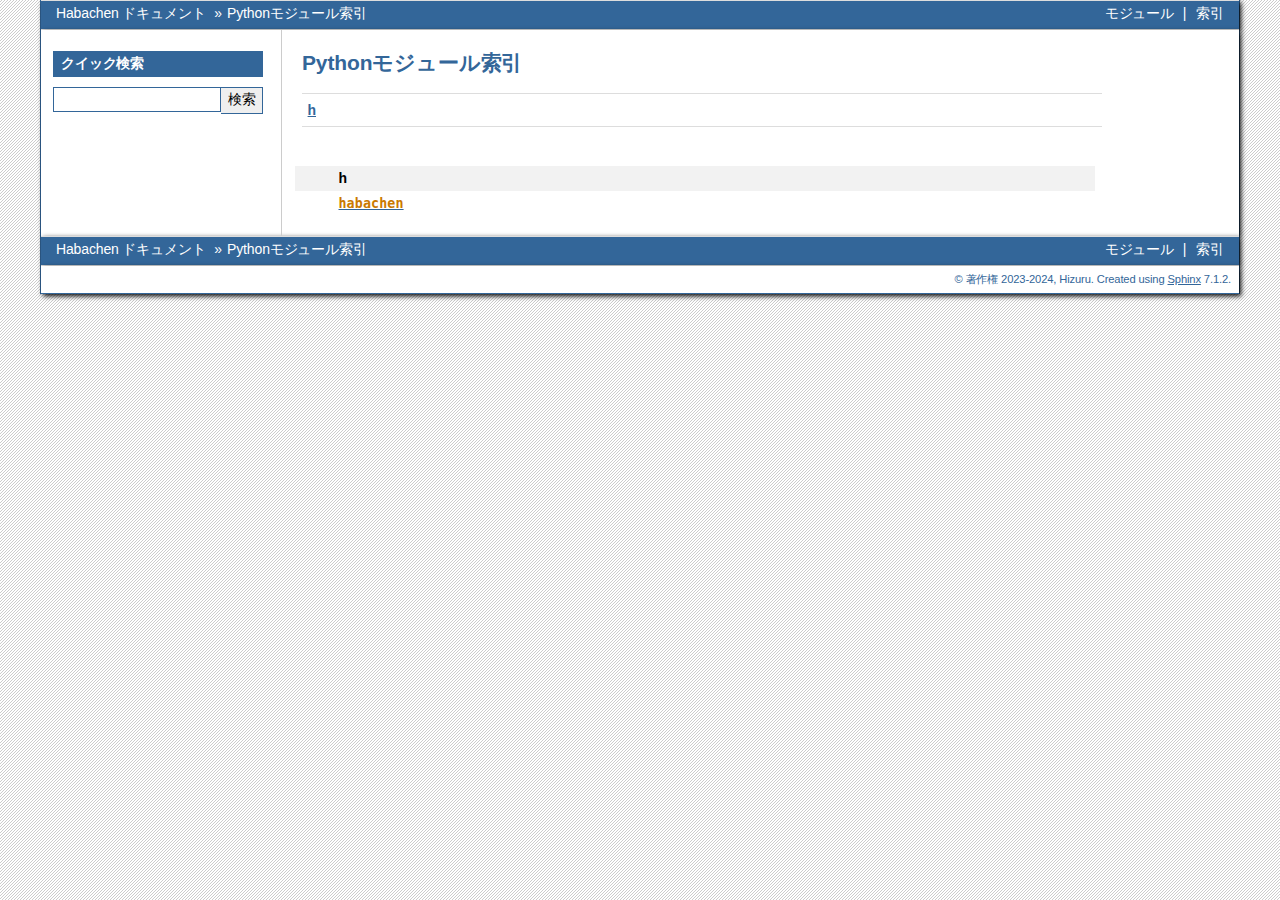
<file: docs/py-modindex.html>
<!doctype html>

<html lang="ja">
  <head>
    <meta charset="utf-8" />
    <meta name="viewport" content="width=device-width, initial-scale=1.0" />
    <title>Pythonモジュール索引 &#8212; Habachen  ドキュメント</title>
    <link rel="stylesheet" type="text/css" href="_static/pygments.css?v=b849a4e9" />
    <link rel="stylesheet" type="text/css" href="_static/bizstyle.css?v=c92c1228" />
    
    <script data-url_root="./" id="documentation_options" src="_static/documentation_options.js?v=2aa0fae8"></script>
    <script src="_static/doctools.js?v=888ff710"></script>
    <script src="_static/sphinx_highlight.js?v=4825356b"></script>
    <script src="_static/translations.js?v=4dbe4bdc"></script>
    <script src="_static/bizstyle.js"></script>
    <link rel="index" title="索引" href="genindex.html" />
    <link rel="search" title="検索" href="search.html" />

    <meta name="viewport" content="width=device-width,initial-scale=1.0" />
    <!--[if lt IE 9]>
    <script src="_static/css3-mediaqueries.js"></script>
    <![endif]-->

    <script>
      DOCUMENTATION_OPTIONS.COLLAPSE_INDEX = true;
    </script>


  </head><body>
    <div class="related" role="navigation" aria-label="related navigation">
      <h3>ナビゲーション</h3>
      <ul>
        <li class="right" style="margin-right: 10px">
          <a href="genindex.html" title="総合索引"
             accesskey="I">索引</a></li>
        <li class="right" >
          <a href="#" title="Pythonモジュール索引"
             >モジュール</a> |</li>
        <li class="nav-item nav-item-0"><a href="index.html">Habachen  ドキュメント</a> &#187;</li>
        <li class="nav-item nav-item-this"><a href="">Pythonモジュール索引</a></li> 
      </ul>
    </div>  

    <div class="document">
      <div class="documentwrapper">
        <div class="bodywrapper">
          <div class="body" role="main">
            

   <h1>Pythonモジュール索引</h1>

   <div class="modindex-jumpbox">
   <a href="#cap-h"><strong>h</strong></a>
   </div>

   <table class="indextable modindextable">
     <tr class="pcap"><td></td><td>&#160;</td><td></td></tr>
     <tr class="cap" id="cap-h"><td></td><td>
       <strong>h</strong></td><td></td></tr>
     <tr>
       <td></td>
       <td>
       <a href="habachen_module.html#module-habachen"><code class="xref">habachen</code></a></td><td>
       <em></em></td></tr>
   </table>


            <div class="clearer"></div>
          </div>
        </div>
      </div>
      <div class="sphinxsidebar" role="navigation" aria-label="main navigation">
        <div class="sphinxsidebarwrapper">
<div id="searchbox" style="display: none" role="search">
  <h3 id="searchlabel">クイック検索</h3>
    <div class="searchformwrapper">
    <form class="search" action="search.html" method="get">
      <input type="text" name="q" aria-labelledby="searchlabel" autocomplete="off" autocorrect="off" autocapitalize="off" spellcheck="false"/>
      <input type="submit" value="検索" />
    </form>
    </div>
</div>
<script>document.getElementById('searchbox').style.display = "block"</script>
        </div>
      </div>
      <div class="clearer"></div>
    </div>
    <div class="related" role="navigation" aria-label="related navigation">
      <h3>ナビゲーション</h3>
      <ul>
        <li class="right" style="margin-right: 10px">
          <a href="genindex.html" title="総合索引"
             >索引</a></li>
        <li class="right" >
          <a href="#" title="Pythonモジュール索引"
             >モジュール</a> |</li>
        <li class="nav-item nav-item-0"><a href="index.html">Habachen  ドキュメント</a> &#187;</li>
        <li class="nav-item nav-item-this"><a href="">Pythonモジュール索引</a></li> 
      </ul>
    </div>
    <div class="footer" role="contentinfo">
    &#169; 著作権 2023-2024, Hizuru.
      Created using <a href="https://www.sphinx-doc.org/">Sphinx</a> 7.1.2.
    </div>
  </body>
</html>
</file>
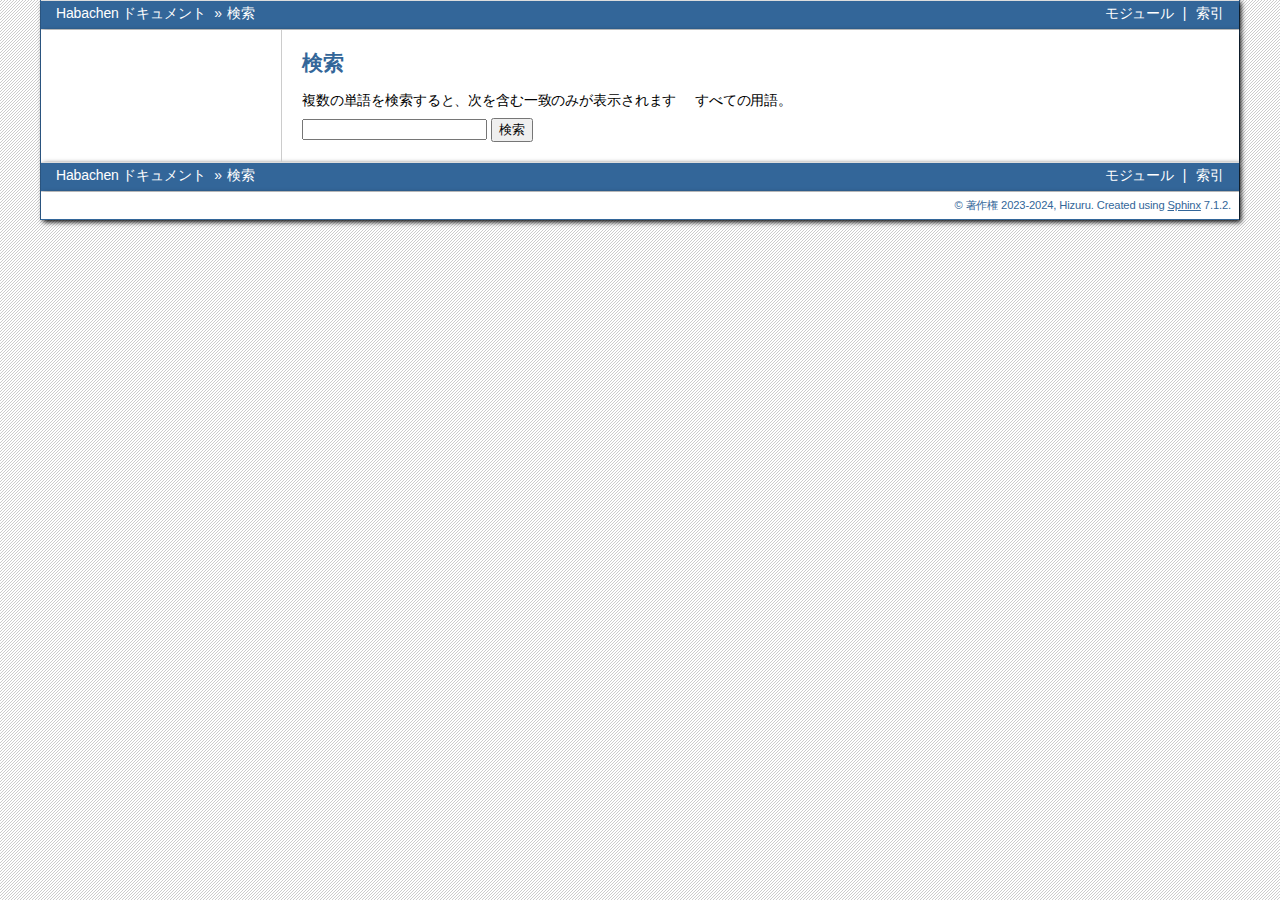
<file: docs/search.html>
<!doctype html>

<html lang="ja">
  <head>
    <meta charset="utf-8" />
    <meta name="viewport" content="width=device-width, initial-scale=1.0" />
    <title>検索 &#8212; Habachen  ドキュメント</title>
    <link rel="stylesheet" type="text/css" href="_static/pygments.css?v=b849a4e9" />
    <link rel="stylesheet" type="text/css" href="_static/bizstyle.css?v=c92c1228" />
    
    
    <script data-url_root="./" id="documentation_options" src="_static/documentation_options.js?v=2aa0fae8"></script>
    <script src="_static/doctools.js?v=888ff710"></script>
    <script src="_static/sphinx_highlight.js?v=4825356b"></script>
    <script src="_static/translations.js?v=4dbe4bdc"></script>
    <script src="_static/bizstyle.js"></script>
    <script src="_static/searchtools.js"></script>
    <script src="_static/language_data.js"></script>
    <link rel="index" title="索引" href="genindex.html" />
    <link rel="search" title="検索" href="#" />
  <script src="searchindex.js" defer></script>
  
    <meta name="viewport" content="width=device-width,initial-scale=1.0" />
    <!--[if lt IE 9]>
    <script src="_static/css3-mediaqueries.js"></script>
    <![endif]-->

  </head><body>
    <div class="related" role="navigation" aria-label="related navigation">
      <h3>ナビゲーション</h3>
      <ul>
        <li class="right" style="margin-right: 10px">
          <a href="genindex.html" title="総合索引"
             accesskey="I">索引</a></li>
        <li class="right" >
          <a href="py-modindex.html" title="Pythonモジュール索引"
             >モジュール</a> |</li>
        <li class="nav-item nav-item-0"><a href="index.html">Habachen  ドキュメント</a> &#187;</li>
        <li class="nav-item nav-item-this"><a href="">検索</a></li> 
      </ul>
    </div>  

    <div class="document">
      <div class="documentwrapper">
        <div class="bodywrapper">
          <div class="body" role="main">
            
  <h1 id="search-documentation">検索</h1>
  
  <noscript>
  <div class="admonition warning">
  <p>
    検索機能を使うには JavaScript を有効にしてください。
  </p>
  </div>
  </noscript>
  
  
  <p>
    複数の単語を検索すると、次を含む一致のみが表示されます
     すべての用語。
  </p>
  
  
  <form action="" method="get">
    <input type="text" name="q" aria-labelledby="search-documentation" value="" autocomplete="off" autocorrect="off" autocapitalize="off" spellcheck="false"/>
    <input type="submit" value="検索" />
    <span id="search-progress" style="padding-left: 10px"></span>
  </form>
  
  
  
  <div id="search-results">
  
  </div>
  

            <div class="clearer"></div>
          </div>
        </div>
      </div>
      <div class="sphinxsidebar" role="navigation" aria-label="main navigation">
        <div class="sphinxsidebarwrapper">
        </div>
      </div>
      <div class="clearer"></div>
    </div>
    <div class="related" role="navigation" aria-label="related navigation">
      <h3>ナビゲーション</h3>
      <ul>
        <li class="right" style="margin-right: 10px">
          <a href="genindex.html" title="総合索引"
             >索引</a></li>
        <li class="right" >
          <a href="py-modindex.html" title="Pythonモジュール索引"
             >モジュール</a> |</li>
        <li class="nav-item nav-item-0"><a href="index.html">Habachen  ドキュメント</a> &#187;</li>
        <li class="nav-item nav-item-this"><a href="">検索</a></li> 
      </ul>
    </div>
    <div class="footer" role="contentinfo">
    &#169; 著作権 2023-2024, Hizuru.
      Created using <a href="https://www.sphinx-doc.org/">Sphinx</a> 7.1.2.
    </div>
  </body>
</html>
</file>
<file: docs/_static/pygments.css>
pre { line-height: 125%; }
td.linenos .normal { color: #666666; background-color: transparent; padding-left: 5px; padding-right: 5px; }
span.linenos { color: #666666; background-color: transparent; padding-left: 5px; padding-right: 5px; }
td.linenos .special { color: #000000; background-color: #ffffc0; padding-left: 5px; padding-right: 5px; }
span.linenos.special { color: #000000; background-color: #ffffc0; padding-left: 5px; padding-right: 5px; }
.highlight .hll { background-color: #ffffcc }
.highlight { background: #f0f0f0; }
.highlight .c { color: #60a0b0; font-style: italic } /* Comment */
.highlight .err { border: 1px solid #FF0000 } /* Error */
.highlight .k { color: #007020; font-weight: bold } /* Keyword */
.highlight .o { color: #666666 } /* Operator */
.highlight .ch { color: #60a0b0; font-style: italic } /* Comment.Hashbang */
.highlight .cm { color: #60a0b0; font-style: italic } /* Comment.Multiline */
.highlight .cp { color: #007020 } /* Comment.Preproc */
.highlight .cpf { color: #60a0b0; font-style: italic } /* Comment.PreprocFile */
.highlight .c1 { color: #60a0b0; font-style: italic } /* Comment.Single */
.highlight .cs { color: #60a0b0; background-color: #fff0f0 } /* Comment.Special */
.highlight .gd { color: #A00000 } /* Generic.Deleted */
.highlight .ge { font-style: italic } /* Generic.Emph */
.highlight .gr { color: #FF0000 } /* Generic.Error */
.highlight .gh { color: #000080; font-weight: bold } /* Generic.Heading */
.highlight .gi { color: #00A000 } /* Generic.Inserted */
.highlight .go { color: #888888 } /* Generic.Output */
.highlight .gp { color: #c65d09; font-weight: bold } /* Generic.Prompt */
.highlight .gs { font-weight: bold } /* Generic.Strong */
.highlight .gu { color: #800080; font-weight: bold } /* Generic.Subheading */
.highlight .gt { color: #0044DD } /* Generic.Traceback */
.highlight .kc { color: #007020; font-weight: bold } /* Keyword.Constant */
.highlight .kd { color: #007020; font-weight: bold } /* Keyword.Declaration */
.highlight .kn { color: #007020; font-weight: bold } /* Keyword.Namespace */
.highlight .kp { color: #007020 } /* Keyword.Pseudo */
.highlight .kr { color: #007020; font-weight: bold } /* Keyword.Reserved */
.highlight .kt { color: #902000 } /* Keyword.Type */
.highlight .m { color: #40a070 } /* Literal.Number */
.highlight .s { color: #4070a0 } /* Literal.String */
.highlight .na { color: #4070a0 } /* Name.Attribute */
.highlight .nb { color: #007020 } /* Name.Builtin */
.highlight .nc { color: #0e84b5; font-weight: bold } /* Name.Class */
.highlight .no { color: #60add5 } /* Name.Constant */
.highlight .nd { color: #555555; font-weight: bold } /* Name.Decorator */
.highlight .ni { color: #d55537; font-weight: bold } /* Name.Entity */
.highlight .ne { color: #007020 } /* Name.Exception */
.highlight .nf { color: #06287e } /* Name.Function */
.highlight .nl { color: #002070; font-weight: bold } /* Name.Label */
.highlight .nn { color: #0e84b5; font-weight: bold } /* Name.Namespace */
.highlight .nt { color: #062873; font-weight: bold } /* Name.Tag */
.highlight .nv { color: #bb60d5 } /* Name.Variable */
.highlight .ow { color: #007020; font-weight: bold } /* Operator.Word */
.highlight .w { color: #bbbbbb } /* Text.Whitespace */
.highlight .mb { color: #40a070 } /* Literal.Number.Bin */
.highlight .mf { color: #40a070 } /* Literal.Number.Float */
.highlight .mh { color: #40a070 } /* Literal.Number.Hex */
.highlight .mi { color: #40a070 } /* Literal.Number.Integer */
.highlight .mo { color: #40a070 } /* Literal.Number.Oct */
.highlight .sa { color: #4070a0 } /* Literal.String.Affix */
.highlight .sb { color: #4070a0 } /* Literal.String.Backtick */
.highlight .sc { color: #4070a0 } /* Literal.String.Char */
.highlight .dl { color: #4070a0 } /* Literal.String.Delimiter */
.highlight .sd { color: #4070a0; font-style: italic } /* Literal.String.Doc */
.highlight .s2 { color: #4070a0 } /* Literal.String.Double */
.highlight .se { color: #4070a0; font-weight: bold } /* Literal.String.Escape */
.highlight .sh { color: #4070a0 } /* Literal.String.Heredoc */
.highlight .si { color: #70a0d0; font-style: italic } /* Literal.String.Interpol */
.highlight .sx { color: #c65d09 } /* Literal.String.Other */
.highlight .sr { color: #235388 } /* Literal.String.Regex */
.highlight .s1 { color: #4070a0 } /* Literal.String.Single */
.highlight .ss { color: #517918 } /* Literal.String.Symbol */
.highlight .bp { color: #007020 } /* Name.Builtin.Pseudo */
.highlight .fm { color: #06287e } /* Name.Function.Magic */
.highlight .vc { color: #bb60d5 } /* Name.Variable.Class */
.highlight .vg { color: #bb60d5 } /* Name.Variable.Global */
.highlight .vi { color: #bb60d5 } /* Name.Variable.Instance */
.highlight .vm { color: #bb60d5 } /* Name.Variable.Magic */
.highlight .il { color: #40a070 } /* Literal.Number.Integer.Long */
</file>
<file: docs/_static/bizstyle.css>
/*
 * bizstyle.css_t
 * ~~~~~~~~~~~~~~
 *
 * Sphinx stylesheet -- business style theme.
 *
 * :copyright: Copyright 2007-2023 by Sphinx team, see AUTHORS.
 * :license: BSD, see LICENSE for details.
 *
 */

@import url("basic.css");

/* -- page layout ----------------------------------------------------------- */

body {
    font-family: 'Lucida Grande', 'Lucida Sans Unicode', 'Geneva',
                 'Verdana', sans-serif;
    font-size: 14px;
    letter-spacing: -0.01em;
    line-height: 150%;
    text-align: center;
    background-color: white;
    background-image: url(background_b01.png);
    color: black;
    padding: 0;
    border-right: 1px solid #336699;
    border-left: 1px solid #336699;

    margin: 0px 40px 0px 40px;
}

div.document {
    background-color: white;
    text-align: left;
    background-repeat: repeat-x;

    -moz-box-shadow: 2px 2px 5px #000;
    -webkit-box-shadow: 2px 2px 5px #000;
}

div.documentwrapper {
    float: left;
    width: 100%;
}

div.bodywrapper {
    margin: 0 0 0 240px;
    border-left: 1px solid #ccc;
}

div.body {
    margin: 0;
    padding: 0.5em 20px 20px 20px;
}
div.bodywrapper {
    margin: 0 0 0 calc(210px + 30px);
}

div.related {
    font-size: 1em;

    -moz-box-shadow: 2px 2px 5px #000;
    -webkit-box-shadow: 2px 2px 5px #000;
}

div.related ul {
    background-color: #336699;
    height: 100%;
    overflow: hidden;
    border-top: 1px solid #ddd;
    border-bottom: 1px solid #ddd;
}

div.related ul li {
    color: white;
    margin: 0;
    padding: 0;
    height: 2em;
    float: left;
}

div.related ul li.right {
    float: right;
    margin-right: 5px;
}

div.related ul li a {
    margin: 0;
    padding: 0 5px 0 5px;
    line-height: 1.75em;
    color: #fff;
}

div.related ul li a:hover {
    color: #fff;
    text-decoration: underline;
}

div.sphinxsidebarwrapper {
    padding: 0;
}

div.sphinxsidebar {
    padding: 0.5em 12px 12px 12px;
    width: 210px;
    font-size: 1em;
    text-align: left;
}

div.sphinxsidebar h3, div.sphinxsidebar h4 {
    margin: 1em 0 0.5em 0;
    font-size: 1em;
    padding: 0.1em 0 0.1em 0.5em;
    color: white;
    border: 1px solid #336699;
    background-color: #336699;
}

div.sphinxsidebar h3 a {
    color: white;
}

div.sphinxsidebar ul {
    padding-left: 1.5em;
    margin-top: 7px;
    padding: 0;
    line-height: 130%;
}

div.sphinxsidebar ul ul {
    margin-left: 20px;
}

div.sphinxsidebar input {
    border: 1px solid #336699;
}

div.footer {
    background-color: white;
    color: #336699;
    padding: 3px 8px 3px 0;
    clear: both;
    font-size: 0.8em;
    text-align: right;
    border-bottom: 1px solid #336699;

    -moz-box-shadow: 2px 2px 5px #000;
    -webkit-box-shadow: 2px 2px 5px #000;
}

div.footer a {
    color: #336699;
    text-decoration: underline;
}

/* -- body styles ----------------------------------------------------------- */

p {
    margin: 0.8em 0 0.5em 0;
}

a {
    color: #336699;
    text-decoration: none;
}

a:hover {
    color: #336699;
    text-decoration: underline;
}

div.body a {
    text-decoration: underline;
}

h1, h2, h3 {
    color: #336699;
}

h1 {
    margin: 0;
    padding: 0.7em 0 0.3em 0;
    font-size: 1.5em;
}

h2 {
    margin: 1.3em 0 0.2em 0;
    font-size: 1.35em;
    padding-bottom: .5em;
    border-bottom: 1px solid #336699;
}

h3 {
    margin: 1em 0 -0.3em 0;
    font-size: 1.2em;
    padding-bottom: .3em;
    border-bottom: 1px solid #CCCCCC;
}

div.body h1 a, div.body h2 a, div.body h3 a,
div.body h4 a, div.body h5 a, div.body h6 a {
    color: black!important;
}

h1 a.anchor, h2 a.anchor, h3 a.anchor,
h4 a.anchor, h5 a.anchor, h6 a.anchor {
    display: none;
    margin: 0 0 0 0.3em;
    padding: 0 0.2em 0 0.2em;
    color: #aaa!important;
}

h1:hover a.anchor, h2:hover a.anchor, h3:hover a.anchor, h4:hover a.anchor,
h5:hover a.anchor, h6:hover a.anchor {
    display: inline;
}

h1 a.anchor:hover, h2 a.anchor:hover, h3 a.anchor:hover, h4 a.anchor:hover,
h5 a.anchor:hover, h6 a.anchor:hover {
    color: #777;
    background-color: #eee;
}

a.headerlink {
    color: #c60f0f!important;
    font-size: 1em;
    margin-left: 6px;
    padding: 0 4px 0 4px;
    text-decoration: none!important;
}

a.headerlink:hover {
    background-color: #ccc;
    color: white!important;
}

cite, code, tt {
    font-family: 'Consolas', 'Deja Vu Sans Mono',
                 'Bitstream Vera Sans Mono', monospace;
    font-size: 0.95em;
    letter-spacing: 0.01em;
}

code {
    background-color: #F2F2F2;
    border-bottom: 1px solid #ddd;
    color: #333;
}

code.descname, code.descclassname, code.xref {
    border: 0;
}

hr {
    border: 1px solid #abc;
    margin: 2em;
}

a code {
    border: 0;
    color: #CA7900;
}

a code:hover {
    color: #2491CF;
}

pre {
    background-color: transparent !important;
    font-family: 'Consolas', 'Deja Vu Sans Mono',
                 'Bitstream Vera Sans Mono', monospace;
    font-size: 0.95em;
    letter-spacing: 0.015em;
    line-height: 120%;
    padding: 0.5em;
    border-right: 5px solid #ccc;
    border-left: 5px solid #ccc;
}

pre a {
    color: inherit;
    text-decoration: underline;
}

td.linenos pre {
    padding: 0.5em 0;
}

div.quotebar {
    background-color: #f8f8f8;
    max-width: 250px;
    float: right;
    padding: 2px 7px;
    border: 1px solid #ccc;
}

nav.contents,
aside.topic,
div.topic {
    background-color: #f8f8f8;
}

table {
    border-collapse: collapse;
    margin: 0 -0.5em 0 -0.5em;
}

table td, table th {
    padding: 0.2em 0.5em 0.2em 0.5em;
}

div.admonition {
    font-size: 0.9em;
    margin: 1em 0 1em 0;
    border: 3px solid #cccccc;
    background-color: #f7f7f7;
    padding: 0;
}

div.admonition p {
    margin: 0.5em 1em 0.5em 1em;
    padding: 0;
}

div.admonition li p {
    margin-left: 0;
}

div.admonition pre, div.warning pre {
    margin: 0;
}

div.highlight {
    margin: 0.4em 1em;
}

div.admonition p.admonition-title {
    margin: 0;
    padding: 0.1em 0 0.1em 0.5em;
    color: white;
    border-bottom: 3px solid #cccccc;
    font-weight: bold;
    background-color: #165e83;
}

div.danger    { border: 3px solid #f0908d; background-color: #f0cfa0; }
div.error     { border: 3px solid #f0908d; background-color: #ede4cd; }
div.warning   { border: 3px solid #f8b862; background-color: #f0cfa0; }
div.caution   { border: 3px solid #f8b862; background-color: #ede4cd; }
div.attention { border: 3px solid #f8b862; background-color: #f3f3f3; }
div.important { border: 3px solid #f0cfa0; background-color: #ede4cd; }
div.note      { border: 3px solid #f0cfa0; background-color: #f3f3f3; }
div.hint      { border: 3px solid #bed2c3; background-color: #f3f3f3; }
div.tip       { border: 3px solid #bed2c3; background-color: #f3f3f3; }

div.danger p.admonition-title, div.error p.admonition-title {
    background-color: #b7282e;
    border-bottom: 3px solid #f0908d;
}

div.caution p.admonition-title,
div.warning p.admonition-title,
div.attention p.admonition-title {
    background-color: #f19072;
    border-bottom: 3px solid #f8b862;
}

div.note p.admonition-title, div.important p.admonition-title {
    background-color: #f8b862;
    border-bottom: 3px solid #f0cfa0;
}

div.hint p.admonition-title, div.tip p.admonition-title {
    background-color: #7ebea5;
    border-bottom: 3px solid #bed2c3;
}

div.admonition ul, div.admonition ol,
div.warning ul, div.warning ol {
    margin: 0.1em 0.5em 0.5em 3em;
    padding: 0;
}

div.versioninfo {
    margin: 1em 0 0 0;
    border: 1px solid #ccc;
    background-color: #DDEAF0;
    padding: 8px;
    line-height: 1.3em;
    font-size: 0.9em;
}

.viewcode-back {
    font-family: 'Lucida Grande', 'Lucida Sans Unicode', 'Geneva',
                 'Verdana', sans-serif;
}

div.viewcode-block:target {
    background-color: #f4debf;
    border-top: 1px solid #ac9;
    border-bottom: 1px solid #ac9;
}

p.versionchanged span.versionmodified {
    font-size: 0.9em;
    margin-right: 0.2em;
    padding: 0.1em;
    background-color: #DCE6A0;
}

dl.field-list > dt {
    color: white;
    background-color: #82A0BE;
}

dl.field-list > dd {
    background-color: #f7f7f7;
}

/* -- table styles ---------------------------------------------------------- */

table.docutils {
    margin: 1em 0;
    padding: 0;
    border: 1px solid white;
    background-color: #f7f7f7;
}

table.docutils td, table.docutils th {
    padding: 1px 8px 1px 5px;
    border-top: 0;
    border-left: 0;
    border-right: 1px solid white;
    border-bottom: 1px solid white;
}

table.docutils td p {
    margin-top: 0;
    margin-bottom: 0.3em;
}

table.field-list td, table.field-list th {
    border: 0 !important;
    word-break: break-word;
}

table.footnote td, table.footnote th {
    border: 0 !important;
}

th {
    color: white;
    text-align: left;
    padding-right: 5px;
    background-color: #82A0BE;
}

div.literal-block-wrapper div.code-block-caption {
    background-color: #EEE;
    border-style: solid;
    border-color: #CCC;
    border-width: 1px 5px;
}

/* WIDE DESKTOP STYLE */
@media only screen and (min-width: 1176px) {
body {
    margin: 0 40px 0 40px;
}
}

/* TABLET STYLE */
@media only screen and (min-width: 768px) and (max-width: 991px) {
body {
    margin: 0 40px 0 40px;
}
}

/* MOBILE LAYOUT (PORTRAIT/320px) */
@media only screen and (max-width: 767px) {
body {
    margin: 0;
}
div.bodywrapper {
    margin: 0;
    width: 100%;
    border: none;
}
div.sphinxsidebar {
    display: none;
}
}

/* MOBILE LAYOUT (LANDSCAPE/480px) */
@media only screen and (min-width: 480px) and (max-width: 767px) {
body {
    margin: 0 20px 0 20px;
}
}

/* RETINA OVERRIDES */
@media
only screen and (-webkit-min-device-pixel-ratio: 2),
only screen and (min-device-pixel-ratio: 2) {
}

/* -- end ------------------------------------------------------------------- */
</file>
